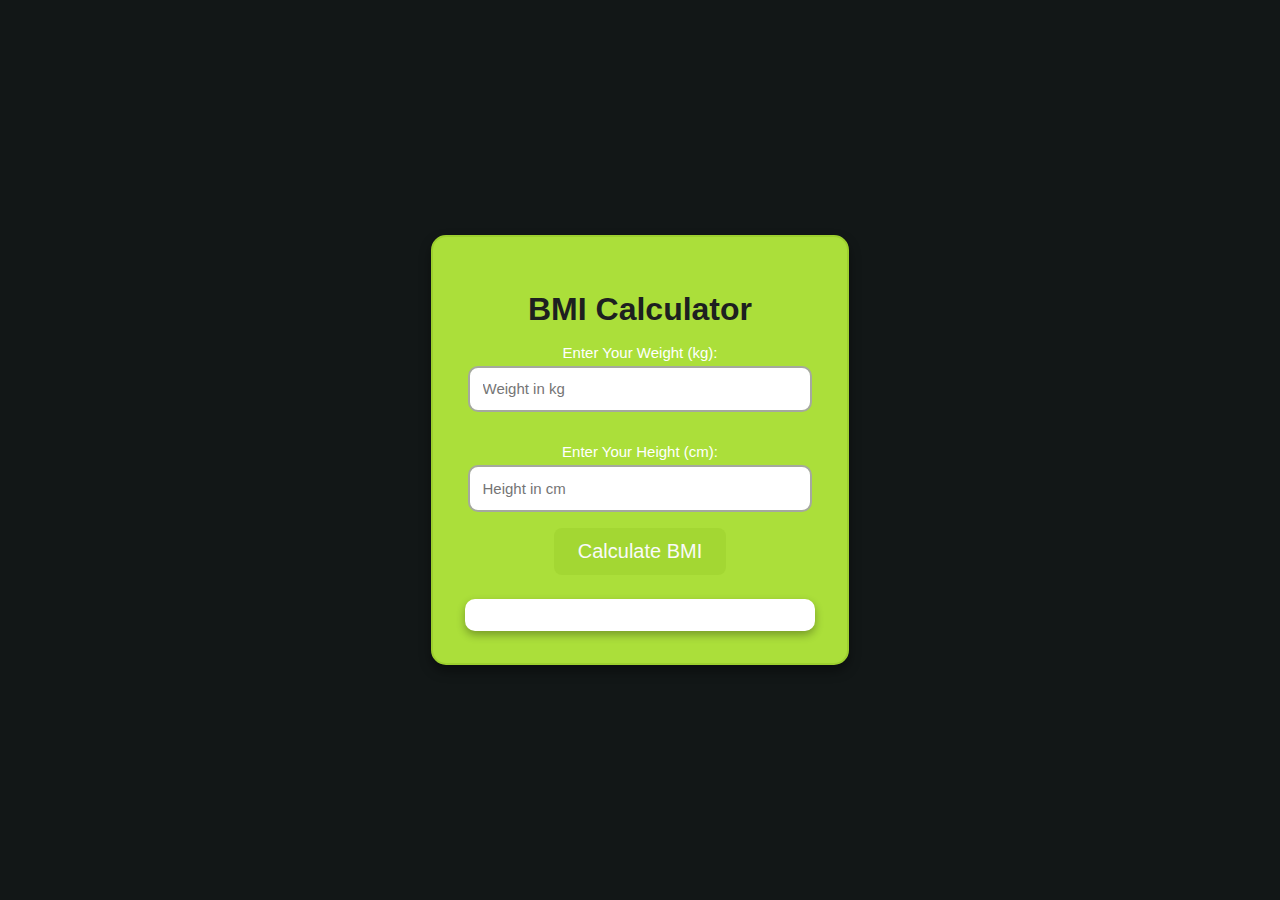
<file: FitEra/BMI.html>
<!DOCTYPE html>
<html lang="en">
  <head>
    <meta charset="UTF-8" />
    <meta name="viewport" content="width=device-width, initial-scale=1.0" />
    <title>BMI Calculator</title>
    <style>
      :root {
        --header-height: 3.5rem;
        --first-color: hsl(79, 72%, 55%);
        --first-color-light: hsl(79, 97%, 77%);
        --first-color-alt: hsl(79, 67%, 52%);
        --first-color-dark: hsl(79, 63%, 50%);
        --first-color-gray: hsl(79, 6%, 64%);
        --title-color: hsl(180, 4%, 98%);
        --title-color-black: hsl(180, 4%, 12%);
        --text-color: hsl(180, 4%, 72%);
        --text-color-light: hsl(180, 4%, 65%);
        --body-color: hsl(180, 12%, 8%);
        --body-font: "Red Hat Display", sans-serif;
        --second-font: "Kaushan Script", cursive;
        --biggest-font-size: 2rem;
        --bigger-font-size: 1.5rem;
        --big-font-size: 1.25rem;
        --h1-font-size: 1.5rem;
        --h2-font-size: 1.25rem;
        --h3-font-size: 1rem;
        --normal-font-size: 0.938rem;
        --small-font-size: 0.813rem;
        --smaller-font-size: 0.75rem;
      }

      body {
        font-family: var(--body-font);
        background-color: var(--body-color);
        color: var(--title-color);
        display: flex;
        justify-content: center;
        align-items: center;
        height: 100vh;
        margin: 0;
      }

      .container {
        background-color: var(--first-color);
        padding: 2rem;
        border-radius: 15px;
        box-shadow: 0 6px 12px rgba(0, 0, 0, 0.4);
        text-align: center;
        width: 350px;
        border: 2px solid var(--first-color-dark);
      }

      h1 {
        font-size: var(--biggest-font-size);
        color: var(--title-color-black);
        margin-bottom: 1rem;
      }

      label {
        display: block;
        margin: 15px 0 5px;
        font-size: var(--normal-font-size);
        color: white;
      }

      input[type="number"] {
        width: 90%;
        padding: 0.8rem;
        margin-bottom: 1rem;
        border: 2px solid var(--first-color-gray);
        border-radius: 10px;
        background-color: white;
        color: black; 
        font-size: var(--normal-font-size);
      }

      button {
        background-color: var(--first-color-alt);
        color: var(--title-color);
        padding: 0.75rem 1.5rem;
        border: none;
        border-radius: 8px;
        cursor: pointer;
        transition: background-color 0.4s, transform 0.2s;
        font-size: var(--big-font-size);
      }

      button:hover {
        background-color: var(--first-color-dark);
        transform: scale(1.05);
      }

      #output {
        margin-top: 1.5rem;
        font-size: var(--h2-font-size);
        color: black;
        background-color: white;
        padding: 1rem;
        border-radius: 10px;
        box-shadow: 0 4px 8px rgba(0, 0, 0, 0.3);
      }
    </style>
  </head>
  <body>
    <div class="container">
      <h1>BMI Calculator</h1>
      <label for="weight">Enter Your Weight (kg):</label>
      <input type="number" id="weight" placeholder="Weight in kg" />

      <label for="height">Enter Your Height (cm):</label>
      <input type="number" id="height" placeholder="Height in cm" />

      <button onclick="calculateBMI()">Calculate BMI</button>

      <div id="output"></div>
    </div>

    <script>
      function calculateBMI() {
        const weight = document.getElementById("weight").value;
        const height = document.getElementById("height").value;
        const output = document.getElementById("output");

        if (weight && height) {
          const heightInMeters = height / 100;
          const bmi = (weight / (heightInMeters * heightInMeters)).toFixed(2);

          let category = "";
          if (bmi < 18.5) {
            category = "Underweight 😟";
          } else if (bmi >= 18.5 && bmi < 24.9) {
            category = "Normal weight 😊";
          } else if (bmi >= 25 && bmi < 29.9) {
            category = "Overweight 😐";
          } else {
            category = "Obese 😞";
          }

          output.innerHTML = `Your BMI is <strong>${bmi}</strong>, which is considered <strong>${category}</strong>.`;
        } else {
          output.innerHTML = "Please enter both weight and height.";
        }
      }
    </script>
  </body>
</html>
</file>
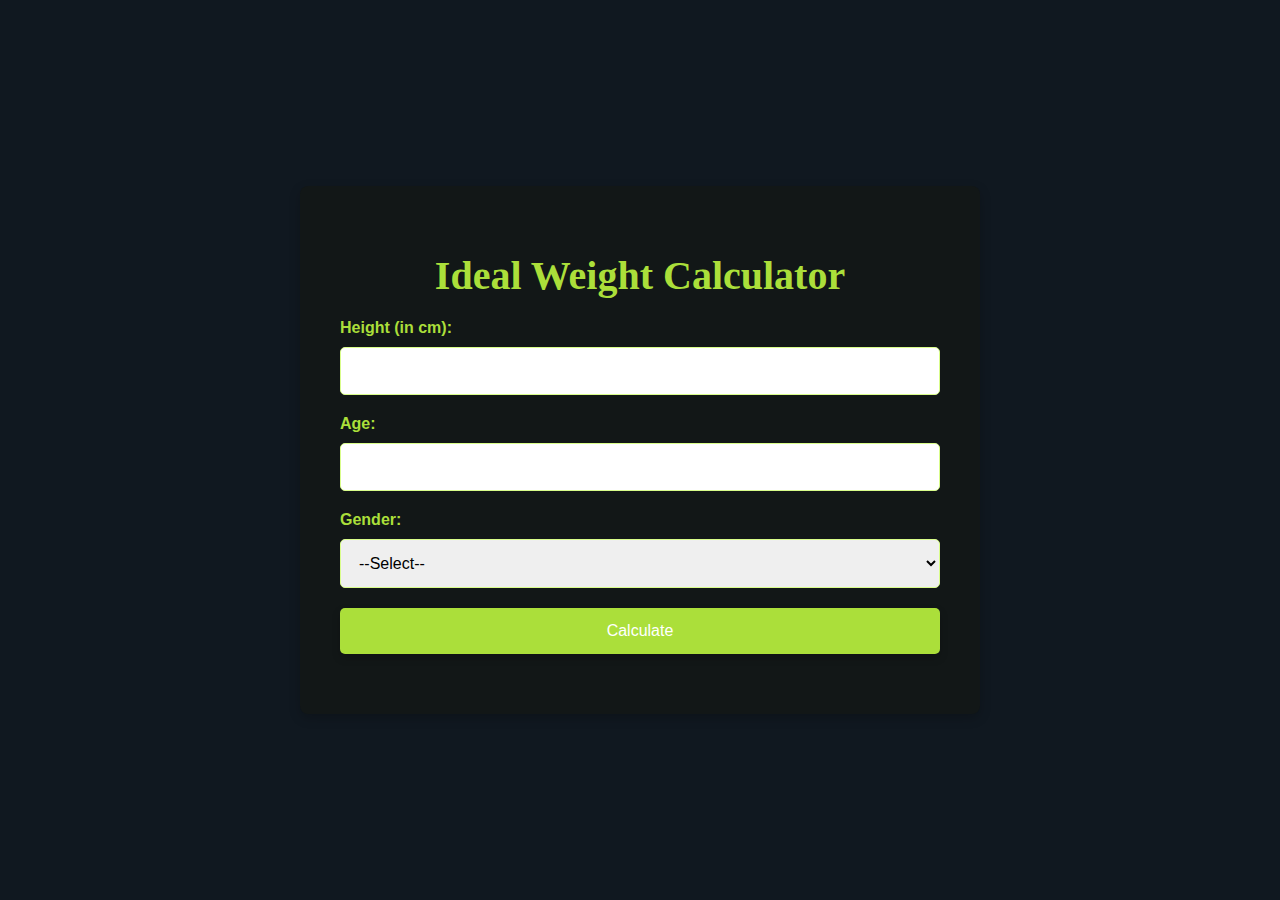
<file: FitEra/ideal_weight.html>
<!DOCTYPE html>
<html lang="en">
<head>
  <meta charset="UTF-8" />
  <meta name="viewport" content="width=device-width, initial-scale=1.0"/>
  <title>Ideal Weight Calculator</title>

  <style>
    :root {
      --header-height: 3.5rem;
      --first-color: hsl(79, 72%, 55%);
      --first-color-light: hsl(79, 97%, 77%);
      --first-color-alt: hsl(79, 67%, 52%);
      --first-color-dark: hsl(79, 63%, 50%);
      --first-color-gray: hsl(79, 6%, 64%);
      --title-color: hsl(180, 4%, 98%);
      --text-color: hsl(180, 4%, 72%);
      --body-color: hsl(180, 12%, 8%);
      --body-bg-color: #101820;
      --button-color: hsl(79, 72%, 55%);
      --button-hover-color: hsl(79, 67%, 52%);
      --input-border-color: hsl(79, 97%, 77%);
      --input-focus-border-color: hsl(79, 63%, 50%);
      --box-shadow: 0 4px 12px rgba(0, 0, 0, 0.2);
      --transition-speed: 0.3s;
      --font-size: 1rem;
    }

    body {
      margin: 0;
      font-family: "Red Hat Display", sans-serif;
      background-color: var(--body-bg-color);
      color: var(--text-color);
      display: flex;
      justify-content: center;
      align-items: center;
      min-height: 100vh;
      padding: 20px;
      box-sizing: border-box;
    }

    .container {
      width: 100%;
      max-width: 600px;
      background-color: var(--body-color);
      padding: 40px;
      border-radius: 8px;
      box-shadow: var(--box-shadow);
      animation: fadeUp 1s ease-out;
    }

    h1 {
      text-align: center;
      color: var(--first-color);
      font-size: 2.5rem;
      margin-bottom: 20px;
      font-family: "Kaushan Script", cursive;
    }

    label {
      display: block;
      margin-bottom: 10px;
      font-weight: 600;
      font-size: var(--font-size);
      color: var(--first-color);
    }

    input[type="number"],
    select {
      width: 100%;
      padding: 14px;
      margin-bottom: 20px;
      border: 1px solid var(--input-border-color);
      border-radius: 5px;
      font-size: var(--font-size);
      box-sizing: border-box;
      transition: border-color var(--transition-speed);
    }

    input[type="number"]:focus,
    select:focus {
      border-color: var(--input-focus-border-color);
      outline: none;
    }

    input[type="submit"] {
      width: 100%;
      padding: 14px;
      background-color: var(--button-color);
      border: none;
      color: white;
      font-size: var(--font-size);
      border-radius: 5px;
      cursor: pointer;
      transition: background-color var(--transition-speed);
      box-shadow: 0 4px 8px rgba(0, 0, 0, 0.2);
    }

    input[type="submit"]:hover {
      background-color: var(--button-hover-color);
      box-shadow: 0 4px 12px rgba(0, 0, 0, 0.3);
    }

    #result {
      margin-top: 20px;
      font-size: 1.2rem;
      font-weight: bold;
      text-align: center;
      color: var(--first-color-light);
    }

    @keyframes fadeUp {
      from {
        opacity: 0;
        transform: translateY(30px);
      }
      to {
        opacity: 1;
        transform: translateY(0);
      }
    }

    @media (max-width: 768px) {
      .container {
        padding: 30px;
      }
      h1 {
        font-size: 2rem;
      }
    }

    @media (max-width: 480px) {
      .container {
        padding: 20px;
      }
      h1 {
        font-size: 1.8rem;
      }
    }
  </style>
</head>
<body>
  <div class="container">
    <h1>Ideal Weight Calculator</h1>
    <form id="weightForm">
      <label for="height">Height (in cm):</label>
      <input type="number" id="height" name="height" required />

      <label for="age">Age:</label>
      <input type="number" id="age" name="age" required />

      <label for="gender">Gender:</label>
      <select id="gender" name="gender" required>
        <option value="">--Select--</option>
        <option value="male">Male</option>
        <option value="female">Female</option>
      </select>

      <input type="submit" value="Calculate" />
    </form>

    <div id="result"></div>
  </div>

  <script>
    document.getElementById('weightForm').addEventListener('submit', function(e) {
      e.preventDefault();

      const height = parseFloat(document.getElementById('height').value);
      const age = parseInt(document.getElementById('age').value);
      const gender = document.getElementById('gender').value;

      if (!height || !age || !gender) {
        document.getElementById('result').innerText = "Please fill in all fields.";
        return;
      }

      const heightInInches = height / 2.54;
      const inchesOver5ft = Math.max(0, heightInInches - 60);
      let weight = 0;

      if (gender === 'male') {
        weight = 50 + (2.3 * inchesOver5ft);
      } else if (gender === 'female') {
        weight = 45.5 + (2.3 * inchesOver5ft);
      }

      if (age > 30) {
        weight += (age - 30) * 0.2;
      }

      weight = Math.round(weight * 10) / 10;

      document.getElementById('result').innerText = `Your ideal weight is approximately ${weight} kg.`;
    });
  </script>
</body>
</html>
</file>
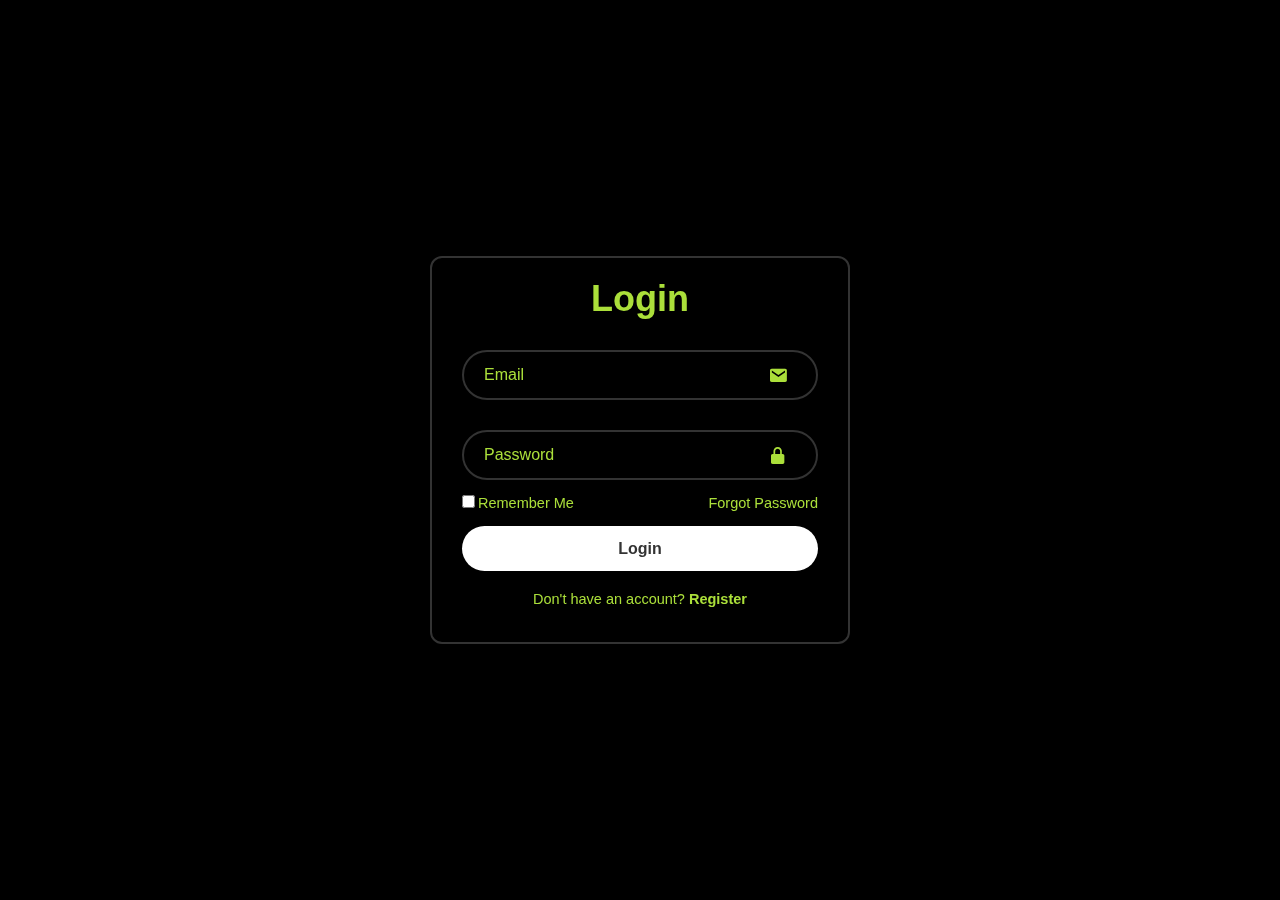
<file: FitEra/Login.html>
<!DOCTYPE html>
<html lang="en">

<head>
  <meta charset="UTF-8" />
  <meta name="viewport" content="width=device-width, initial-scale=1.0" />
  <title>Login Form</title>
  <link href="https://unpkg.com/boxicons@2.1.4/css/boxicons.min.css" rel="stylesheet" />
  <style>
    * {
      margin: 0;
      padding: 0;
      box-sizing: border-box;
      font-family: "Poppins", sans-serif;
    }

    body {
      display: flex;
      justify-content: center;
      align-items: center;
      min-height: 100vh;
      background-color: rgb(0, 0, 0);
      background-size: cover;
      background-position: center;
    }

    .wrapper {
      width: 420px;
      background: transparent;
      border: 2px solid rgba(255, 255, 255, 0.2);
      backdrop-filter: blur(9px);
      color: hsl(79, 72%, 55%);
      border-radius: 12px;
      padding: 20px 30px;
      transition: all 0.3s ease;
    }

    .wrapper h1 {
      font-size: 36px;
      text-align: center;
    }

    .input-box {
      position: relative;
      width: 100%;
      height: 50px;
      margin: 30px 0;
    }

    .input-box input {
      width: 100%;
      height: 100%;
      background: transparent;
      border: none;
      outline: none;
      border: 2px solid rgba(255, 255, 255, 0.2);
      border-radius: 40px;
      font-size: 16px;
      color: #fff;
      padding: 20px 45px 20px 20px;
    }

    .input-box input::placeholder {
      color: hsl(79, 72%, 55%);
    }

    .input-box i {
      position: absolute;
      right: 20px;
      top: 30%;
      transform: translate(-50%);
      font-size: 20px;
    }

    .remember-forgot {
      display: flex;
      justify-content: space-between;
      font-size: 14.5px;
      margin: -15px 0 15px;
    }

    .remember-forgot label input {
      accent-color: #fff;
      margin-right: 3px;
    }

    .remember-forgot a {
      color: hsl(79, 72%, 55%);
      text-decoration: none;
    }

    .remember-forgot a:hover {
      text-decoration: underline;
    }

    .btn {
      width: 100%;
      height: 45px;
      background: #fff;
      border: none;
      outline: none;
      border-radius: 40px;
      box-shadow: 0 0 10px rgba(0, 0, 0, 0.1);
      cursor: pointer;
      font-size: 16px;
      color: #333;
      font-weight: 600;
    }

    .register-link {
      font-size: 14.5px;
      text-align: center;
      margin: 20px 0 15px;
    }

    .register-link p a {
      color: hsl(79, 72%, 55%);
      text-decoration: none;
      font-weight: 600;
    }

    .register-link p a:hover {
      text-decoration: underline;
    }

    .custom-alert {
      position: fixed;
      top: 5%;
      left: 50%;
      transform: translate(-50%, -50%);
      background: #222;
      color: #fff;
      padding: 16px 30px;
      border-radius: 10px;
      z-index: 10000;
      box-shadow: 0 0 15px rgba(255, 255, 255, 0.4);
      animation: fadeInOut 3s ease-in-out forwards;

      /* Make width responsive */
      width: 90%;
      max-width: 350px;
      text-align: center;
      font-size: 1rem;
      word-wrap: break-word;
    }

    /* Smaller font on small devices */
    @media (max-width: 600px) {
      .custom-alert {
        padding: 12px 20px;
        font-size: 0.9rem;
        max-width: 280px;
        position: fixed;
        top: 5%;
        left: 50%;
      }
    }

    @keyframes fadeInOut {
      0% {
        opacity: 0;
        transform: translate(-50%, -60%);
      }

      10% {
        opacity: 1;
        transform: translate(-50%, -50%);
      }

      90% {
        opacity: 1;
        transform: translate(-50%, -50%);
      }

      100% {
        opacity: 0;
        transform: translate(-50%, -40%);
      }
    }
  </style>
</head>

<body>
  <div class="wrapper" id="form-wrapper">
    <!-- Login Form -->
    <form id="login-form">
      <h1>Login</h1>
      <div class="input-box">
        <input type="email" name="email" placeholder="Email" id="login-email" required />
        <i class="bx bxs-envelope"></i>
      </div>
      <div class="input-box">
        <input type="password" name="password" placeholder="Password" id="login-password" required />
        <i class="bx bxs-lock-alt"></i>
      </div>
      <div class="remember-forgot">
        <label><input type="checkbox" />Remember Me</label>
        <a href="javascript:void(0);" id="forgot-password-link">Forgot Password</a>
      </div>
      <button type="submit" class="btn">Login</button>
      <div class="register-link">
        <p>Don't have an account? <a href="javascript:void(0);" id="switch-to-signup">Register</a></p>
      </div>
    </form>

    <!-- Signup Form -->
    <form id="signup-form" style="display: none">
      <h1>Sign Up</h1>
      <div class="input-box">
        <input type="text" name="username" placeholder="Username" required />
        <i class="bx bxs-user"></i>
      </div>
      <div class="input-box">
        <input type="email" name="email" placeholder="Email" id="signup-email" required />
        <i class="bx bxs-envelope"></i>
      </div>
      <div class="input-box">
        <input type="password" name="password" placeholder="Password" id="signup-password" required />
        <i class="bx bxs-lock-alt"></i>
      </div>
      <div class="input-box">
        <input type="password" name="confirm_password" placeholder="Re-enter Password" id="signup-confirm-password"
          required />
        <i class="bx bxs-lock-alt"></i>
      </div>
      <button type="submit" class="btn">Sign Up</button>
      <div class="register-link">
        <p>Already have an account? <a href="javascript:void(0);" id="switch-to-login">Login</a></p>
      </div>
    </form>

    <!-- Forgot Password Form -->
    <form id="forgot-password-form" style="display: none">
      <h1>Reset Password</h1>
      <div class="input-box">
        <input type="email" placeholder="Enter your email" required />
        <i class="bx bxs-envelope"></i>
      </div>
      <button type="submit" class="btn">Reset Password</button>
      <div class="register-link">
        <p><a href="javascript:void(0);" id="back-to-login">Back to Login</a></p>
      </div>
    </form>
  </div>

  <script>
    const loginForm = document.getElementById("login-form");
    const signupForm = document.getElementById("signup-form");
    const forgotPasswordForm = document.getElementById("forgot-password-form");
    const switchToSignup = document.getElementById("switch-to-signup");
    const switchToLogin = document.getElementById("switch-to-login");
    const forgotPasswordLink = document.getElementById("forgot-password-link");
    const backToLoginLink = document.getElementById("back-to-login");

    let users = {};

    function showMessage(message) {
      const div = document.createElement("div");
      div.className = "custom-alert";
      div.innerText = message;
      document.body.appendChild(div);
      setTimeout(() => div.remove(), 3000);
    }

    function validateEmail(email) {
      const allowedDomains = ["gmail.com", "yahoo.com", "rediffmail.com", "outlook.com", "hotmail.com", "giet.edu"];
      const emailRegex = /^[^\s@]+@([^\s@]+\.[^\s@]+)$/;
      const match = email.match(emailRegex);
      if (!match) return false;
      const domain = match[1].toLowerCase();
      return allowedDomains.includes(domain);
    }

    signupForm.addEventListener("submit", (e) => {
      e.preventDefault();
      const email = document.getElementById("signup-email").value;
      const password = document.getElementById("signup-password").value;
      const confirmPassword = document.getElementById("signup-confirm-password").value;

      if (!validateEmail(email)) {
        showMessage("Unverified email domain!");
        return;
      }
      if (password !== confirmPassword) {
        showMessage("Passwords do not match!");
        return;
      }
      if (users[email]) {
        showMessage("Email is already registered!");
        return;
      }

      users[email] = { password };
      showMessage("Signup successful!");
      signupForm.reset();
      switchToLogin.click();
    });

    loginForm.addEventListener("submit", (e) => {
      e.preventDefault();
      const email = document.getElementById("login-email").value;
      const password = document.getElementById("login-password").value;

      if (!validateEmail(email)) {
        showMessage("Invalid email format!");
        return;
      }

      if (users[email] && users[email].password === password) {
        showMessage("Login successful!");
        setTimeout(() => {
          window.location.href = "profile_form.html";
        }, 1000);
      } else {
        showMessage("Incorrect email or password!");
      }
    });

    switchToSignup.addEventListener("click", () => {
      loginForm.style.display = "none";
      signupForm.style.display = "block";
      forgotPasswordForm.style.display = "none";
    });

    switchToLogin.addEventListener("click", () => {
      loginForm.style.display = "block";
      signupForm.style.display = "none";
      forgotPasswordForm.style.display = "none";
    });

    forgotPasswordLink.addEventListener("click", () => {
      loginForm.style.display = "none";
      forgotPasswordForm.style.display = "block";
    });

    backToLoginLink.addEventListener("click", () => {
      loginForm.style.display = "block";
      forgotPasswordForm.style.display = "none";
    });
  </script>
</body>

</html>
</file>
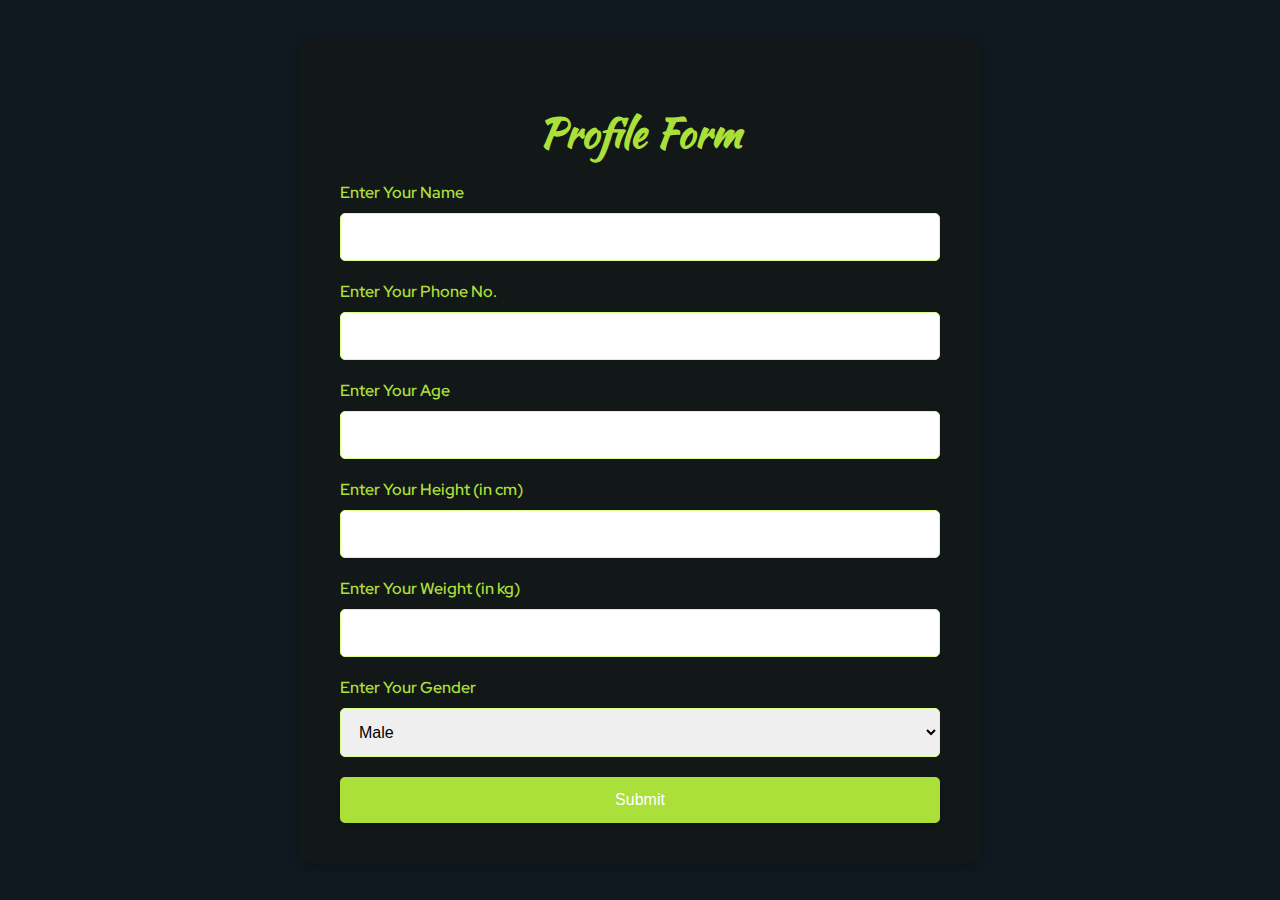
<file: FitEra/profile_form.html>
<!DOCTYPE html>
<html lang="en">
<head>
    <meta charset="UTF-8">
    <meta name="viewport" content="width=device-width, initial-scale=1.0">
    <title>Profile Form</title>

    <link href="https://fonts.googleapis.com/css2?family=Kaushan+Script&family=Red+Hat+Display:wght@400;700;900&display=swap" rel="stylesheet">

    <style>
        :root {
            --header-height: 3.5rem;
            --first-color: hsl(79, 72%, 55%);
            --first-color-light: hsl(79, 97%, 77%);
            --first-color-alt: hsl(79, 67%, 52%);
            --first-color-dark: hsl(79, 63%, 50%);
            --first-color-gray: hsl(79, 6%, 64%);
            --title-color: hsl(180, 4%, 98%);
            --text-color: hsl(180, 4%, 72%);
            --body-color: hsl(180, 12%, 8%);
            --body-bg-color: #101820;
            --button-color: hsl(79, 72%, 55%);
            --button-hover-color: hsl(79, 67%, 52%);
            --input-border-color: hsl(79, 97%, 77%);
            --input-focus-border-color: hsl(79, 63%, 50%);
            --box-shadow: 0 4px 12px rgba(0, 0, 0, 0.2);
            --transition-speed: 0.3s;
            --font-size: 1rem;
        }

        body {
            margin: 0;
            font-family: 'Red Hat Display', sans-serif;
            background-color: var(--body-bg-color);
            color: var(--text-color);
            display: flex;
            justify-content: center;
            align-items: center;
            min-height: 100vh;
            padding: 20px;
            box-sizing: border-box;
        }

        .container {
            width: 100%;
            max-width: 600px;
            background-color: var(--body-color);
            padding: 40px;
            border-radius: 8px;
            box-shadow: var(--box-shadow);
            animation: fadeUp 1s ease-out;
        }

        h1 {
            text-align: center;
            color: var(--first-color);
            font-size: 2.5rem;
            margin-bottom: 20px;
            font-family: 'Kaushan Script', cursive;
        }

        label {
            display: block;
            margin-bottom: 10px;
            font-weight: 600;
            font-size: var(--font-size);
            color: var(--first-color);
        }

        input[type="text"], input[type="tel"], input[type="number"], select {
            width: 100%;
            padding: 14px;
            margin-bottom: 20px;
            border: 1px solid var(--input-border-color);
            border-radius: 5px;
            font-size: var(--font-size);
            box-sizing: border-box;
            transition: border-color var(--transition-speed);
        }

        input[type="text"]:focus, input[type="tel"]:focus, input[type="number"]:focus, select:focus {
            border-color: var(--input-focus-border-color);
            outline: none;
        }

        input[type="submit"] {
            width: 100%;
            padding: 14px;
            background-color: var(--button-color);
            border: none;
            color: white;
            font-size: var(--font-size);
            border-radius: 5px;
            cursor: pointer;
            transition: background-color var(--transition-speed);
            box-shadow: 0 4px 8px rgba(0, 0, 0, 0.2);
        }

        input[type="submit"]:hover {
            background-color: var(--button-hover-color);
            box-shadow: 0 4px 12px rgba(0, 0, 0, 0.3);
        }

        @keyframes fadeUp {
            from {
                opacity: 0;
                transform: translateY(30px);
            }
            to {
                opacity: 1;
                transform: translateY(0);
            }
        }

        @media (max-width: 1024px) {
            h1 {
                font-size: 2.2rem;
            }

            label {
                font-size: 0.95rem;
            }

            input[type="text"], input[type="tel"], input[type="number"], select {
                font-size: 0.95rem;
                padding: 12px;
            }

            input[type="submit"] {
                font-size: 1rem;
                padding: 12px;
            }
        }

        @media (max-width: 768px) {
            .container {
                padding: 30px;
            }

            h1 {
                font-size: 2rem;
            }

            label {
                font-size: 0.9rem;
            }

            input[type="text"], input[type="tel"], input[type="number"], select {
                font-size: 0.9rem;
                padding: 10px;
            }

            input[type="submit"] {
                font-size: 0.9rem;
                padding: 10px;
            }
        }

        @media (max-width: 480px) {
            .container {
                padding: 20px;
            }

            h1 {
                font-size: 1.8rem;
            }

            label {
                font-size: 0.85rem;
            }

            input[type="text"], input[type="tel"], input[type="number"], select {
                font-size: 0.85rem;
                padding: 8px;
            }

            input[type="submit"] {
                font-size: 0.85rem;
                padding: 8px;
            }
        }
    </style>
</head>
<body>

<div class="container">
    <h1>Profile Form</h1>
    <form id="profileForm" action="#" method="post">
        <label for="name">Enter Your Name</label>
        <input type="text" id="name" name="name" required>

        <label for="phone">Enter Your Phone No.</label>
        <input type="tel" id="phone" name="phone" required>

        <label for="age">Enter Your Age</label>
        <input type="number" id="age" name="age" required>

        <label for="height">Enter Your Height (in cm)</label>
        <input type="number" id="height" name="height" required>

        <label for="weight">Enter Your Weight (in kg)</label>
        <input type="number" id="weight" name="weight" required>

        <label for="gender">Enter Your Gender</label>
        <select id="gender" name="gender" required>
            <option value="male">Male</option>
            <option value="female">Female</option>
            <option value="other">Other</option>
        </select>

        <input type="submit" value="Submit">
    </form>
</div>

<script>
    document.getElementById('profileForm').addEventListener('submit', function(event) {
        event.preventDefault();

        const name = document.getElementById('name').value;
        const phone = document.getElementById('phone').value;
        const age = document.getElementById('age').value;
        const height = document.getElementById('height').value;
        const weight = document.getElementById('weight').value;
        const gender = document.getElementById('gender').value;

        sessionStorage.setItem('name', name);
        sessionStorage.setItem('phone', phone);
        sessionStorage.setItem('age', age);
        sessionStorage.setItem('height', height);
        sessionStorage.setItem('weight', weight);
        sessionStorage.setItem('gender', gender);

        window.location.href = 'Programs.html';
    });
</script>

</body>
</html>
</file>
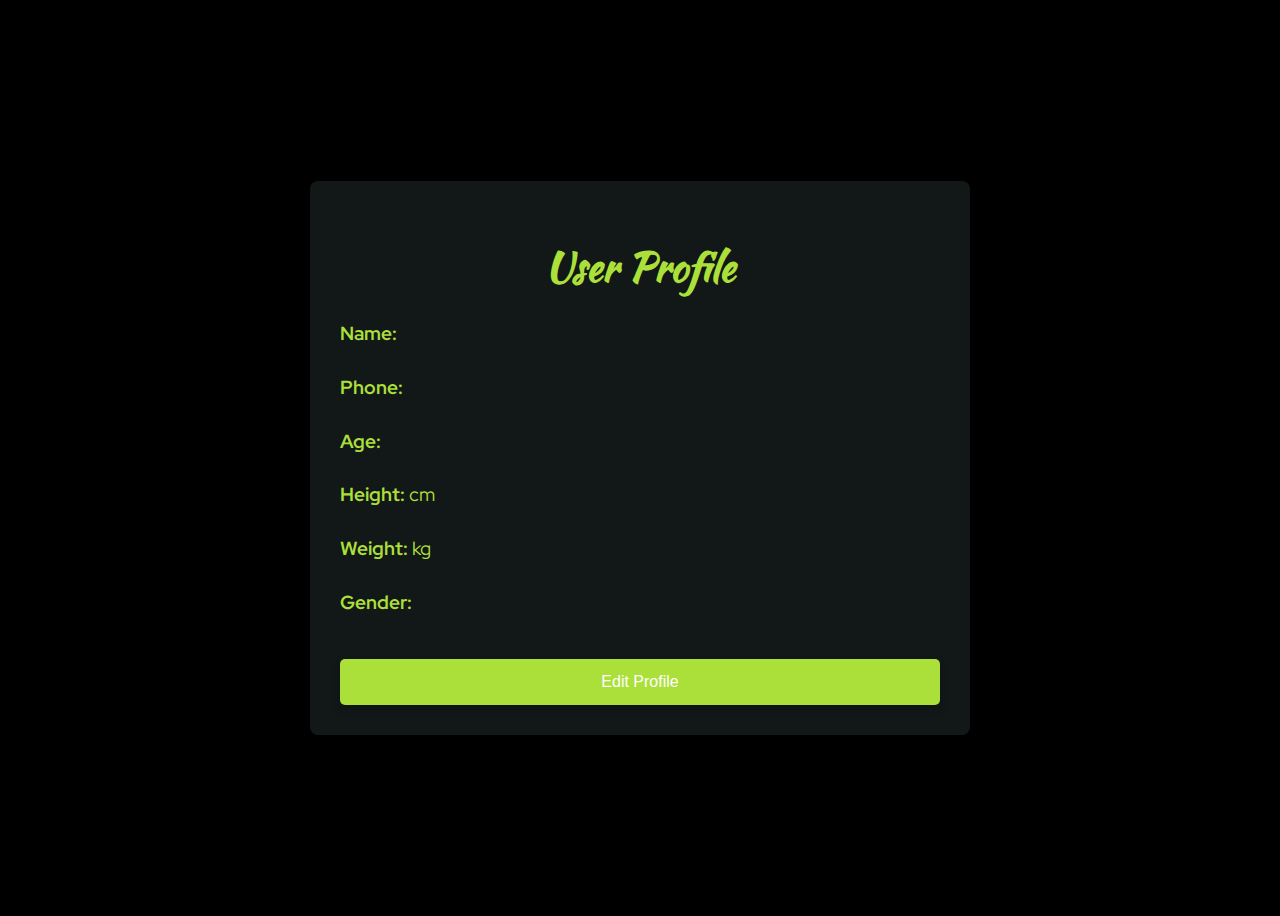
<file: FitEra/profile_nav.html>
<!DOCTYPE html>
<html lang="en">
  <head>
    <meta charset="UTF-8" />
    <meta name="viewport" content="width=device-width, initial-scale=1.0" />
    <title>User Profile</title>
    <link
      href="https://fonts.googleapis.com/css2?family=Kaushan+Script&family=Red+Hat+Display:wght@400;700;900&display=swap"
      rel="stylesheet"
    />
    <style>
      :root {
        --header-height: 3.5rem;
        --first-color: hsl(79, 72%, 55%);
        --first-color-light: hsl(79, 97%, 77%);
        --first-color-alt: hsl(79, 67%, 52%);
        --first-color-dark: hsl(79, 63%, 50%);
        --first-color-gray: hsl(79, 6%, 64%);
        --title-color: hsl(180, 4%, 98%);
        --title-color-black: hsl(180, 4%, 12%);
        --text-color: hsl(180, 4%, 72%);
        --text-color-light: hsl(180, 4%, 65%);
        --body-color: hsl(180, 12%, 8%);
        --body-bg-color: #101820;
        --button-color: hsl(79, 72%, 55%);
        --button-hover-color: hsl(79, 67%, 52%);
        --input-border-color: hsl(79, 97%, 77%);
        --input-focus-border-color: hsl(79, 63%, 50%);
        --box-shadow: 0 4px 12px rgba(0, 0, 0, 0.2);
        --transition-speed: 0.3s;
        --font-size: 1rem;
      }

      body {
        font-family: "Red Hat Display", sans-serif;
        background-color: black;
        color: var(--first-color);
        display: flex;
        justify-content: center;
        align-items: center;
        height: 100vh;
        padding: 20px;
        box-sizing: border-box;
      }

      .container {
        width: 100%;
        max-width: 600px;
        background-color: var(--body-color);
        padding: 30px;
        border-radius: 8px;
        box-shadow: 0 4px 12px rgba(0, 0, 0, 0.1);
      }

      h1 {
        text-align: center;
        color: var(--first-color);
        font-size: 2.5rem;
        margin-bottom: 20px;
        font-family: "Kaushan Script", cursive;
      }

      .profile-info {
        font-size: 1.2rem;
        line-height: 1.8;
      }

      .profile-info span {
        font-weight: bold;
        color: var(--first-color);
      }

      .edit-button {
        width: 100%;
        padding: 14px;
        background-color: var(--button-color);
        border: none;
        color: white;
        font-size: var(--font-size);
        border-radius: 5px;
        cursor: pointer;
        transition: background-color var(--transition-speed);
        margin-top: 20px;
        box-shadow: 0 4px 8px rgba(0, 0, 0, 0.2);
      }

      .edit-button:hover {
        background-color: var(--button-hover-color);
        box-shadow: 0 4px 12px rgba(0, 0, 0, 0.3);
      }
    </style>
  </head>
  <body>
    <div class="container">
      <h1>User Profile</h1>
      <div class="profile-info">
        <p><span>Name:</span> <span id="userName"></span></p>
        <p><span>Phone:</span> <span id="userPhone"></span></p>
        <p><span>Age:</span> <span id="userAge"></span></p>
        <p><span>Height:</span> <span id="userHeight"></span> cm</p>
        <p><span>Weight:</span> <span id="userWeight"></span> kg</p>
        <p><span>Gender:</span> <span id="userGender"></span></p>
      </div>

      <button class="edit-button" onclick="window.location.href='profile_form.html'">Edit Profile</button>
    </div>

    <script>
      // On page data from sessionStorage
      window.addEventListener("DOMContentLoaded", (event) => {
        const name = sessionStorage.getItem("name");
        const phone = sessionStorage.getItem("phone");
        const age = sessionStorage.getItem("age");
        const height = sessionStorage.getItem("height");
        const weight = sessionStorage.getItem("weight");
        const gender = sessionStorage.getItem("gender");

        // For Edit
        document.getElementById("userName").textContent = name;
        document.getElementById("userPhone").textContent = phone;
        document.getElementById("userAge").textContent = age;
        document.getElementById("userHeight").textContent = height;
        document.getElementById("userWeight").textContent = weight;
        document.getElementById("userGender").textContent = gender;
      });
    </script>
  </body>
</html>
</file>
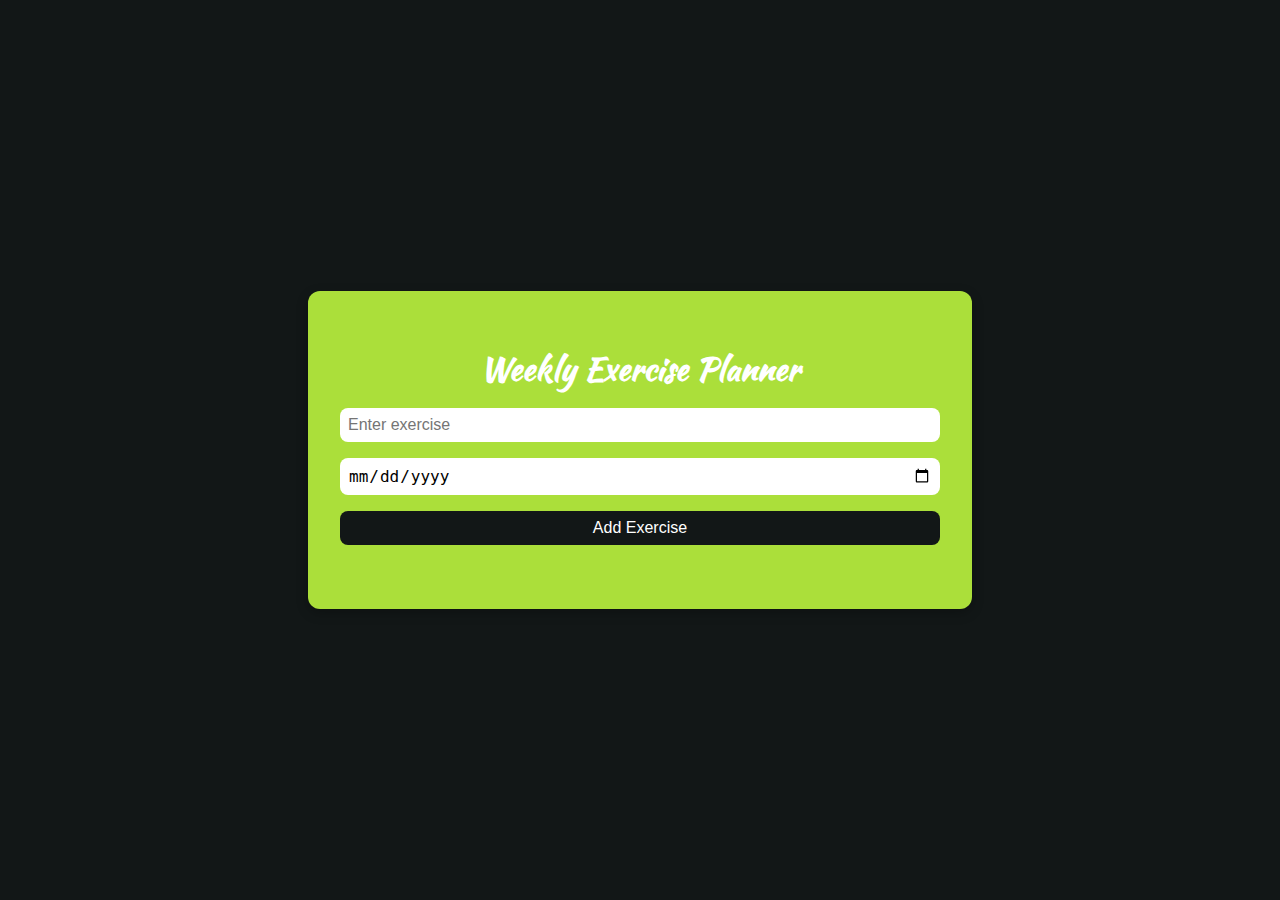
<file: FitEra/to-do-list.html>
<!DOCTYPE html>
<html lang="en">
<head>
    <meta charset="UTF-8">
    <meta name="viewport" content="width=device-width, initial-scale=1.0">
    <title>Weekly Exercise Planner</title>
    <link href="https://fonts.googleapis.com/css2?family=Kaushan+Script&family=Red+Hat+Display:ital,wght@0,300..900;1,300..900&display=swap" rel="stylesheet">
    <style>
        /* Root Variables */
        :root {
            --header-height: 3.5rem;
            --first-color: hsl(79, 72%, 55%);
            --text-color: hsl(180, 4%, 72%);
            --body-color: hsl(180, 12%, 8%);
            --font: 'Red Hat Display', sans-serif;
        }

        /* General Styling */
        body {
            font-family: var(--font);
            background-color: var(--body-color);
            color: var(--text-color);
            margin: 0;
            padding: 0;
            display: flex;
            justify-content: center;
            align-items: center;
            min-height: 100vh;
        }

        .container {
            max-width: 600px;
            width: 100%;
            background: var(--first-color);
            padding: 2rem;
            border-radius: 12px;
            box-shadow: 0 4px 12px rgba(0, 0, 0, 0.25);
            text-align: center;
        }

        h1 {
            font-family: 'Kaushan Script', cursive;
            font-size: 2rem;
            color: white;
            margin-bottom: 1rem;
        }

        form {
            display: flex;
            flex-direction: column;
            gap: 1rem;
        }

        input {
            padding: 0.5rem;
            font-size: 1rem;
            border: none;
            border-radius: 8px;
        }

        button {
            padding: 0.5rem;
            font-size: 1rem;
            border: none;
            background-color: var(--body-color);
            color: white;
            border-radius: 8px;
            cursor: pointer;
            transition: background-color 0.3s;
        }

        button:hover {
            background-color: white;
            color: var(--body-color);
        }

        .exercise-container {
            margin-top: 2rem;
        }

        .day-section {
            margin-bottom: 1.5rem;
        }

        .day-title {
            font-size: 1.25rem;
            font-weight: bold;
            color: white;
            margin-bottom: 0.5rem;
        }

        .to-do-list {
            list-style: none;
            padding: 0;
        }

        .to-do-item {
            background: white;
            color: var(--body-color);
            padding: 0.5rem;
            border-radius: 8px;
            margin-bottom: 0.5rem;
            display: flex;
            justify-content: space-between;
            align-items: center;
        }

        .to-do-item button {
            background: none;
            border: none;
            color: red;
            cursor: pointer;
        }
    </style>
</head>
<body>
    <div class="container">
        <h1>Weekly Exercise Planner</h1>
        <form id="to-do-form">
            <input type="text" id="exercise-input" placeholder="Enter exercise" required>
            <input type="date" id="day-selector" required>
            <button type="submit">Add Exercise</button>
        </form>
        <div id="day-wise-exercises" class="exercise-container"></div>
    </div>
    <script>
        document.addEventListener('DOMContentLoaded', () => {
            const form = document.getElementById('to-do-form');
            const input = document.getElementById('exercise-input');
            const daySelector = document.getElementById('day-selector');
            const dayWiseExercises = document.getElementById('day-wise-exercises');

            const exercisesByDay = {};

            form.addEventListener('submit', (e) => {
                e.preventDefault();

                const selectedDate = new Date(daySelector.value);
                if (isNaN(selectedDate)) return;

                const dayName = selectedDate.toLocaleDateString('en-US', { weekday: 'long' });
                const formattedDate = selectedDate.toLocaleDateString('en-US', { month: 'long', day: 'numeric', year: 'numeric' });
                const dayWithDate = `${dayName}, ${formattedDate}`;
                const exerciseText = input.value.trim();

                if (exerciseText) {
                    if (!exercisesByDay[dayWithDate]) {
                        exercisesByDay[dayWithDate] = [];
                        createDaySection(dayWithDate);
                    }

                    exercisesByDay[dayWithDate].push(exerciseText);
                    addExerciseToDay(dayWithDate, exerciseText);

                    input.value = '';
                    daySelector.value = '';
                }
            });

            function createDaySection(dayWithDate) {
                const daySection = document.createElement('div');
                daySection.className = 'day-section';
                daySection.id = `section-${dayWithDate}`;

                const dayTitle = document.createElement('h3');
                dayTitle.className = 'day-title';
                dayTitle.textContent = dayWithDate;

                const exerciseList = document.createElement('ul');
                exerciseList.className = 'to-do-list';
                exerciseList.id = `list-${dayWithDate}`;

                daySection.appendChild(dayTitle);
                daySection.appendChild(exerciseList);
                dayWiseExercises.appendChild(daySection);
            }

            function addExerciseToDay(dayWithDate, exerciseText) {
                const exerciseList = document.getElementById(`list-${dayWithDate}`);

                const listItem = document.createElement('li');
                listItem.className = 'to-do-item';

                const span = document.createElement('span');
                span.textContent = exerciseText;

                const deleteButton = document.createElement('button');
                deleteButton.textContent = 'Delete';
                deleteButton.addEventListener('click', () => {
                    const index = exercisesByDay[dayWithDate].indexOf(exerciseText);
                    if (index > -1) exercisesByDay[dayWithDate].splice(index, 1);
                    exerciseList.removeChild(listItem);

                    if (exercisesByDay[dayWithDate].length === 0) {
                        document.getElementById(`section-${dayWithDate}`).remove();
                        delete exercisesByDay[dayWithDate];
                    }
                });

                listItem.appendChild(span);
                listItem.appendChild(deleteButton);
                exerciseList.appendChild(listItem);
            }
        });
    </script>
</body>
</html>
</file>
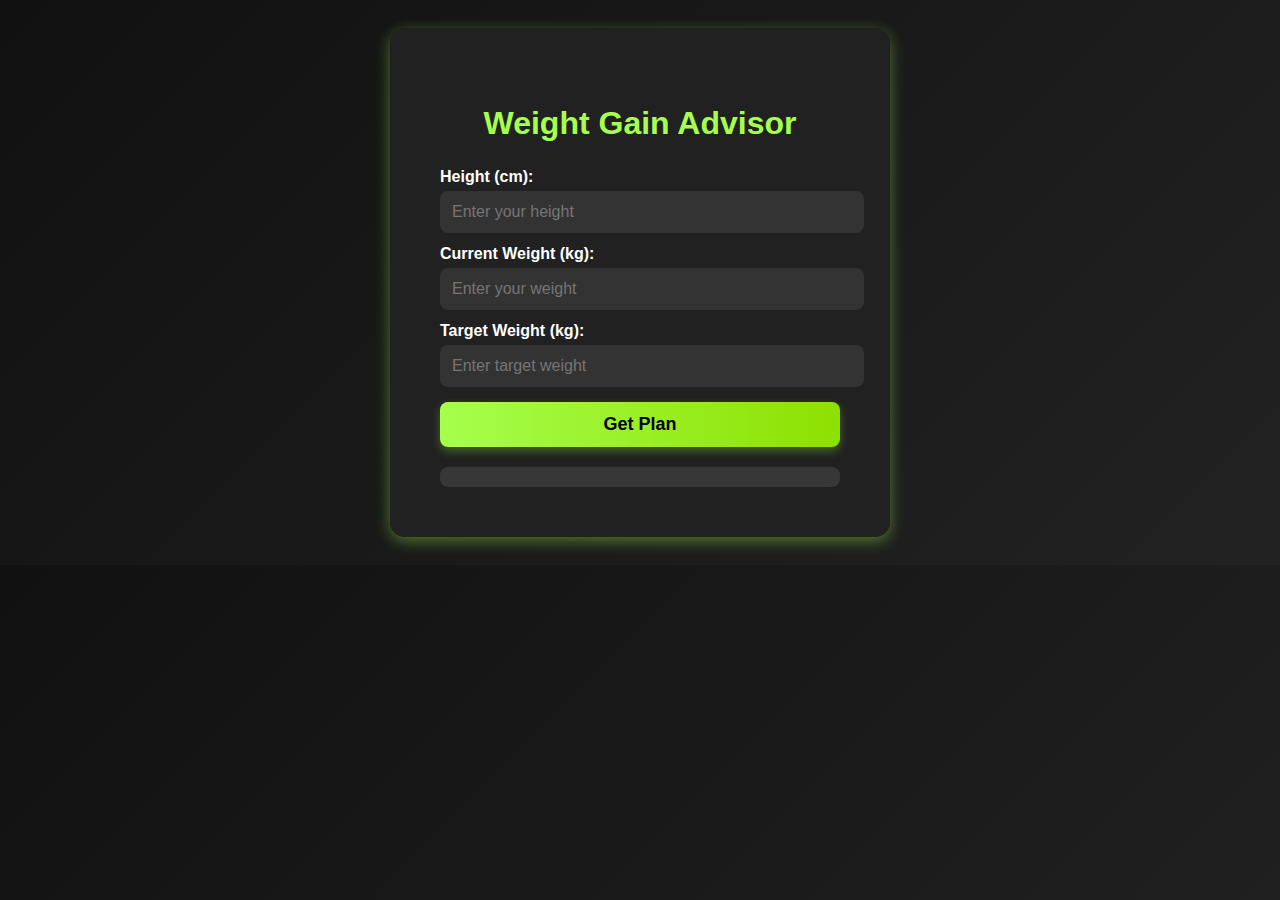
<file: FitEra/weight_gain.html>
<!DOCTYPE html>
<html lang="en">
<head>
    <meta charset="UTF-8">
    <meta name="viewport" content="width=device-width, initial-scale=1.0">
    <link
      href="https://unpkg.com/boxicons@2.1.4/css/boxicons.min.css"
      rel="stylesheet"
    />
    <title>Fitness Advisor</title>
    <style>
       body {
        font-family: "Poppins", sans-serif;
        background: linear-gradient(135deg, #111, #222);
        color: white;
        text-align: center;
        padding: 20px;
      }

      .container {
        width: 100%;
        max-width: 400px;
        margin: auto;
        background: rgba(34, 34, 34, 0.9);
        padding: 50px;
        border-radius: 15px;
        box-shadow: 0px 4px 15px rgba(166, 255, 77, 0.4);
        transition: transform 0.3s ease-in-out, box-shadow 0.3s ease-in-out;
      }

      .container:hover {
        transform: scale(1.03);
        box-shadow: 0px 4px 20px rgba(166, 255, 77, 0.5);
      }

      h1 {
        font-size: 24px;
        margin-bottom: 20px;
      }

      .container h2 {
        color: #a6ff4d;
        font-size: 2rem;
      }

      label {
        font-size: 16px;
        font-weight: 600;
        display: block;
        text-align: left;
        margin-top: 12px;
      }

      input {
        width: 100%;
        padding: 12px;
        margin-top: 5px;
        border: none;
        border-radius: 8px;
        background: #333;
        color: white;
        font-size: 16px;
        outline: none;
        transition: all 0.3s ease;
      }

      input:focus {
        background: #444;
        box-shadow: 0px 0px 10px rgba(166, 255, 77, 0.5);
        transform: scale(1.02);
      }

      button {
        width: 100%;
        background: linear-gradient(90deg, #a6ff4d, #8ee000);
        color: black;
        padding: 12px;
        margin-top: 15px;
        border: none;
        border-radius: 8px;
        font-size: 18px;
        font-weight: bold;
        cursor: pointer;
        transition: all 0.3s ease;
        box-shadow: 0px 4px 10px rgba(166, 255, 77, 0.3);
      }

      button:hover {
        background: linear-gradient(90deg, #8ee000, #a6ff4d);
        transform: translateY(-3px);
        box-shadow: 0px 4px 15px rgba(166, 255, 77, 0.6);
      }

      #result {
        margin-top: 20px;
        font-size: 16px;
        font-weight: 500;
        color: #ffffff;
        text-align: left;
        background: rgba(255, 255, 255, 0.1);
        padding: 10px;
        border-radius: 8px;
      }
    </style>
</head>
<body>
    <div class="container">
        <h2>Weight Gain Advisor</h2>
        <label>Height (cm):</label>
        <input type="number" id="height" placeholder="Enter your height" />
        <label>Current Weight (kg):</label>
        <input type="number" id="currentWeight" placeholder="Enter your weight" />
        <label>Target Weight (kg):</label>
        <input
          type="number"
          id="targetWeight"
          placeholder="Enter target weight"
        />
        <button onclick="generatePlan()">Get Plan</button>
        <div id="result"></div>
      </div>

    <script>
         function generatePlan() {
            let height = parseFloat(document.getElementById("height").value);
            let currentWeight = parseFloat(document.getElementById("currentWeight").value);
            let targetWeight = parseFloat(document.getElementById("targetWeight").value);
            let resultDiv = document.getElementById("result");

            if (isNaN(height) || isNaN(currentWeight) || isNaN(targetWeight)) {
                resultDiv.innerHTML = "Please enter valid numbers.";
                return;
            }

            let weightDifference = targetWeight - currentWeight;
            let maxAllowedGain = currentWeight * 0.15;

            if (weightDifference <= 0) {
                resultDiv.innerHTML = "Target weight should be more than current weight for weight gain.";
                return;
            }
            
            if (weightDifference > maxAllowedGain) {
                resultDiv.innerHTML = `You should't gain more than 15% of your current weight! (Max: +${maxAllowedGain.toFixed(2)} kg)`;
                return;
            }

            let fitnessPlan = "";
            let dietPlan = "";
            let mealPlanner = "";


        if (weightDifference <= 3) {
          fitnessPlan = `
    <i class='bx bxs-right-arrow'></i> <b>Strength Training (4-5x/week) – Squats, Deadlifts, Bench Press, Shoulder Press, Pull-ups (3 sets, 8-12 reps)<br>

    <i class='bx bxs-right-arrow'></i><b>Cardio (2-3x/week, moderate intensity) – Brisk Walking (20-30 min) or Cycling (15-20 min)(30 min)<br>

    <i class='bx bxs-right-arrow'></i><b> Core & Mobility (2x/week) – Planks, Hanging Leg Raises, Stretching, Yoga<br>

    <i class='bx bxs-right-arrow'></i><b>Daily Steps – 8,000-10,000+<br>

`;
          dietPlan = `
    <i class='bx bxs-right-arrow'></i> <b>Protein (30-40%) – Chicken, Fish, Eggs, Paneer, Lentils, Greek Yogurt<br>

    <i class='bx bxs-right-arrow'></i> <b>Carbs (40-45%) – Brown Rice, Oats, Whole Wheat, Sweet Potatoes<br>

    <i class='bx bxs-right-arrow'></i> <b>Fats (20-25%) – Nuts, Avocado, Olive Oil, Seeds<br>

    <i class='bx bxs-right-arrow'></i> <b>Hydration – 3-4L water daily<br>
`;
          mealplanner = `
      <i class='bx bxs-right-arrow'></i> <b>Breakfast: Oats with Banana & Peanut Butter + Boiled Eggs<br>

    <i class='bx bxs-right-arrow'></i> <b>Snack: Greek Yogurt with Nuts & Honey<br>

    <i class='bx bxs-right-arrow'></i> <b>Lunch: Grilled Chicken/Fish + Quinoa/Brown Rice + Steamed Veggies<br>

    <i class='bx bxs-right-arrow'></i> <b>Evening Snack: Protein Shake or Cottage Cheese Sandwich<br>

    <i class='bx bxs-right-arrow'></i> <b>Dinner: Stir-fried Paneer/Tofu + Whole Wheat Roti + Mixed Vegetables<br>

`;
        } else if (weightDifference <= 5) {
          fitnessPlan = `
    <i class='bx bxs-right-arrow'></i> <b>Strength Training (4-5x/week) – Squats, Deadlifts, Bench Press, Shoulder Press, Rows (3-4 sets, 8-12 reps)<br>

    <i class='bx bxs-right-arrow'></i><b>Progressive Overload – Increase weights gradually every 1-2 weeks(40 min)<br>

    <i class='bx bxs-right-arrow'></i>Low-Intensity Cardio (2-3x/week) – Brisk Walking or Cycling (20-30 min) to avoid excessive calorie burn<br>

    <i class='bx bxs-right-arrow'></i><b>Core & Mobility (2x/week) – Planks, Hanging Leg Raises, Stretching<br>

    <i class='bx bxs-right-arrow'></i><b>Daily Steps – 6,000-8,000 (Avoid excessive movement to conserve calories)<br>

`;
          dietPlan = `
    <i class='bx bxs-right-arrow'></i> <b>Caloric Surplus – Consume 300-500 kcal more than maintenance daily<br>

    <i class='bx bxs-right-arrow'></i> <b>Protein (30-35%) – Chicken, Fish, Eggs, Paneer, Lentils, Greek Yogurt<br>

    <i class='bx bxs-right-arrow'></i> <b>Carbs (45-50%) – Brown Rice, Whole Wheat, Sweet Potatoes, Oats, Fruits<br>

    <i class='bx bxs-right-arrow'></i> <b>Fats (20-25%) – Nuts, Avocado, Olive Oil, Seeds, Peanut Butter<br>


    <i class='bx bxs-right-arrow'></i> <b>Hydration – 3-4L water daily<br>
`;
          mealplanner = `
      <i class='bx bxs-right-arrow'></i> <b>Breakfast: Whole Wheat Toast + Scrambled Eggs + Avocado + Milk<br>

    <i class='bx bxs-right-arrow'></i> <b>Snack: Banana + Peanut Butter or Protein Shake with Nuts<br>

    <i class='bx bxs-right-arrow'></i> <b>Lunch: Grilled Chicken/Fish + Brown Rice/Quinoa + Steamed Vegetables<br>

    <i class='bx bxs-right-arrow'></i> <b>Evening Snack: Greek Yogurt with Honey & Almonds or Dark Chocolate<br>

    <i class='bx bxs-right-arrow'></i> <b> Dinner: Paneer/Tofu Stir-fry + Whole Wheat Roti + Mixed Vegetables<br>

`;
        } else if (weightDifference <= 7) {
          fitnessPlan = `
    <i class='bx bxs-right-arrow'></i>Strength Training (5x/week) – Squats, Deadlifts, Bench Press, Shoulder Press, Rows, Pull-ups (4 sets, 8-12 reps)<br>

    <i class='bx bxs-right-arrow'></i><b>Progressive Overload – Increase weights every 1-2 weeks to build muscle(45 min)<br>

    <i class='bx bxs-right-arrow'></i><b>Low-Intensity Cardio (2x/week) – Brisk Walking or Cycling (15-25 min) to maintain stamina without burning excess calories<br>
    
    <i class='bx bxs-right-arrow'></i><b> Core & Mobility (2x/week) – Planks, Hanging Leg Raises, Stretching for flexibility<br>

    <i class='bx bxs-right-arrow'></i><b>Daily Steps – 6000-8000+<br>

`;
          dietPlan = `
    <i class='bx bxs-right-arrow'></i> <b>Caloric Surplus – Consume 400-600 kcal more than maintenance daily<br>

    <i class='bx bxs-right-arrow'></i> <b>Protein (30-35%) – Chicken, Fish, Eggs, Paneer, Lentils, Greek Yogurt<br>

    <i class='bx bxs-right-arrow'></i> <b>Carbs (45-50%) – Brown Rice, Whole Wheat, Sweet Potatoes, Oats, Fruits<br>

    <i class='bx bxs-right-arrow'></i> <b>Carbs (45-50%) – Brown Rice, Whole Wheat, Sweet Potatoes, Oats, Fruits<br>

    <i class='bx bxs-right-arrow'></i> <b>Hydration – 3-4L water daily<br>
`;
          mealplanner = `
    <i class='bx bxs-right-arrow'></i> <b>Breakfast: Whole Wheat Toast + Scrambled Eggs + Avocado + Milk<br>

    <i class='bx bxs-right-arrow'></i> <b>Snack: Banana + Peanut Butter or Protein Shake with Nuts<br>

    <i class='bx bxs-right-arrow'></i> <b>Lunch: Grilled Chicken/Fish + Brown Rice/Quinoa + Steamed Vegetables<br>

    <i class='bx bxs-right-arrow'></i> <b>Evening Snack: Greek Yogurt with Honey & Almonds or Dark Chocolate<br>

    <i class='bx bxs-right-arrow'></i> <b>Dinner: Paneer/Tofu Stir-fry + Whole Wheat Roti + Mixed Vegetables<br>

`;
        } else if (weightDifference <= 10) {
          fitnessPlan = `
    <i class='bx bxs-right-arrow'></i> <b>Strength Training (5x/week) – Squats, Deadlifts, Bench Press, Shoulder Press, Pull-ups, Rows (4 sets, 8-12 reps)<br>

    <i class='bx bxs-right-arrow'></i><b> Progressive Overload – Gradually increase weights to build muscle mass<br>

    <i class='bx bxs-right-arrow'></i><b>Isolation Exercises (2-3x/week) – Bicep Curls, Triceps Dips, Leg Extensions for muscle definition<br>

    <i class='bx bxs-right-arrow'></i><b>Low-Intensity Cardio (1-2x/week) – Walking, Cycling (10-20 min) to maintain heart health without excessive calorie burn<br>

    <i class='bx bxs-right-arrow'></i><b>Core & Mobility (2x/week) – Hanging Leg Raises, Planks, Yoga, and Stretching<br>

    <i class='bx bxs-right-arrow'></i><b>  Daily Steps – 5,000-7000<br>

`;
          dietPlan = `
    <i class='bx bxs-right-arrow'></i> <b>Caloric Surplus – Consume 500-700 kcal more than maintenance daily<br>

    <i class='bx bxs-right-arrow'></i> <b>Protein (30-35%) – Chicken, Eggs, Fish, Paneer, Lentils, Greek Yogurt<br>

    <i class='bx bxs-right-arrow'></i> <b>Carbs (50-55%) – Whole Wheat, Brown Rice, Oats, Sweet Potatoes, Fruits<br>

    <i class='bx bxs-right-arrow'></i> <b>Fats (20-25%) – Nuts, Avocado, Olive Oil, Seeds, Peanut Butter<br>

    <i class='bx bxs-right-arrow'></i> <b>Hydration – 3-4LL water daily<br>
`;
          mealplanner = `
    <i class='bx bxs-right-arrow'></i> <b>Breakfast: Whole Wheat Bread + Scrambled Eggs + Avocado + Milk<br>

    <i class='bx bxs-right-arrow'></i> <b>Snack: Banana + Peanut Butter or High-Calorie Protein Shake<br>

    <i class='bx bxs-right-arrow'></i> <b>Lunch: Grilled Chicken/Fish + Quinoa/Brown Rice + Steamed Veggies<br>

    <i class='bx bxs-right-arrow'></i> <b>Snack: Yogurt with Honey & Almonds or Dark Chocolate<br>

    <i class='bx bxs-right-arrow'></i> <b>Dinner: Paneer/Tofu Stir-fry + Whole Wheat Roti + Sautéed Vegetables<br>

`;
        } else if (weightDifference <= 12) {
          fitnessPlan = `
    <i class='bx bxs-right-arrow'></i> <b>Strength Training (5x/week) – Squats, Deadlifts, Bench Press, Shoulder Press, Pull-ups, Rows (4 sets, 8-12 reps)<br>

    <i class='bx bxs-right-arrow'></i><b>Progressive Overload – Increase weights gradually to build muscle mass(45-60 min)<br>

    <i class='bx bxs-right-arrow'></i><b>Isolation Exercises (2-3x/week) – Bicep Curls, Triceps Dips, Leg Extensions for muscle definition<br>

    <i class='bx bxs-right-arrow'></i><b>Compound Lifts Priority – Heavy Squats, Deadlifts, Bench Press for maximum muscle gain<br>

    <i class='bx bxs-right-arrow'></i><b>Core & Mobility (2x/week) – Hanging Leg Raises, Planks, Yoga, and Stretching<br>

    <i class='bx bxs-right-arrow'></i><b>Daily Steps – 5,000-7,000<br>

`;
          dietPlan = `
    <i class='bx bxs-right-arrow'></i> <b> Caloric Surplus – Consume 600-800 kcal more than maintenance daily<br>

    <i class='bx bxs-right-arrow'></i> <b> Protein (30-35%) – Chicken, Eggs, Fish, Paneer, Lentils, Greek Yogurt, Whey Protein<br>

    <i class='bx bxs-right-arrow'></i> <b>Carbs (50-55%) – Whole Wheat, Brown Rice, Oats, Sweet Potatoes, Fruits, Pasta<br>

    <i class='bx bxs-right-arrow'></i> <b> Healthy Fats (20-25%) – Nuts, Avocado, Olive Oil, Seeds, Peanut Butter, Dark Chocolate<br>

    <i class='bx bxs-right-arrow'></i> <b>Hydration – 3-4L water daily<br>

    <i class='bx bxs-right-arrow'></i> <b>Meal Frequency – Eat every 3-4 hours to maintain steady calorie intake<br>
`;
          mealplanner = `
    <i class='bx bxs-right-arrow'></i> <b>Breakfast: Whole Wheat Bread + Scrambled Eggs + Avocado + Banana + Whole Milk<br>

    <i class='bx bxs-right-arrow'></i> <b>Snack: Peanut Butter Sandwich or High-Calorie Protein Shake<br>

    <i class='bx bxs-right-arrow'></i> <b>Lunch: Grilled Chicken/Fish + Brown Rice/Quinoa + Steamed Veggies + Olive Oil Dressing<br>

    <i class='bx bxs-right-arrow'></i> <b>Evening Snack: Greek Yogurt with Honey & Almonds or Dark Chocolate + Protein Shake<br>

    <i class='bx bxs-right-arrow'></i> <b>Dinner: Paneer/Tofu Stir-fry + Whole Wheat Roti + Sautéed Vegetables<br>

`;
        } else {
          fitnessPlan = `
    <i class='bx bxs-right-arrow'></i>Strength Training (5x/week) – Squats, Deadlifts, Bench Press, Shoulder Press, Rows, Pull-ups (4-5 sets, 6-12 reps)<br>

    <i class='bx bxs-right-arrow'></i><b>Progressive Overload – Increase weights weekly to maximize muscle hypertrophy(60 min)<br>

    <i class='bx bxs-right-arrow'></i><b>Isolation Exercises (2-3x/week) – Biceps Curls, Triceps Dips, Leg Extensions, Calf Raises for muscle definition<br>

    <i class='bx bxs-right-arrow'></i><b> Heavy Compound Lifts Priority – Focus on heavy lifting for strength and muscle mass<br>

    <i class='bx bxs-right-arrow'></i><b> Low-Intensity Cardio (1-2x/week) – Walking, Cycling (10-15 min) to maintain cardiovascular health without burning excess calories<br>

    <i class='bx bxs-right-arrow'></i><b>Core & Mobility (2x/week) – Hanging Leg Raises, Planks, Yoga, Stretching<br>

    <i class='bx bxs-right-arrow'></i><b> Daily Steps – 5,000-7,000<br>

`;
          dietPlan = `
    <i class='bx bxs-right-arrow'></i> <b>Protein (30-35%) – Chicken, Eggs, Fish, Paneer, Lentils, Greek Yogurt, Whey Protein<br>

    <i class='bx bxs-right-arrow'></i> <b>Carbs (50-55%) – Whole Wheat, Brown Rice, Oats, Sweet Potatoes, Fruits, Pasta<br>

    <i class='bx bxs-right-arrow'></i> <b> Healthy Fats (20-25%) – Nuts, Avocado, Olive Oil, Seeds, Peanut Butter, Dark Chocolate<br>

    <i class='bx bxs-right-arrow'></i> <b>Caloric Surplus – Consume 800-1000 kcal more than maintenance daily<br>

    <i class='bx bxs-right-arrow'></i> <b>Hydration – 4-5L water daily<br>


    <i class='bx bxs-right-arrow'></i> <b>Meal Frequency – Eat every 3-4 hours to maintain steady calorie intake<br>
`;
          mealplanner = `
    <i class='bx bxs-right-arrow'></i> <b>Breakfast: Whole Wheat Bread + Scrambled Eggs + Avocado + Banana + Whole Milk<br>

    <i class='bx bxs-right-arrow'></i> <b>Snack: Peanut Butter Toast + Almonds + Protein Shake<br>

    <i class='bx bxs-right-arrow'></i> <b>Lunch: Grilled Chicken/Fish + Brown Rice/Quinoa + Steamed Veggies + Olive Oil Dressing<br>

    <i class='bx bxs-right-arrow'></i> <b>Evening Snack: Greek Yogurt with Honey & Walnuts or Dark Chocolate + High-Calorie Smoothie<br>

    <i class='bx bxs-right-arrow'></i> <b>Dinner: Paneer/Tofu Stir-fry + Whole Wheat Roti + Sautéed Vegetables<br>

`;
        }

        resultDiv.innerHTML = `<h3>Fitness Plan</h3><p>${fitnessPlan}</p>
                                   <h3>Diet Plan</h3><p>${dietPlan}</p>
                                   <h3>Meal Plan</h3><p>${mealplanner}</p> `;
      }
      
    </script>
  </body>
</html>
</file>
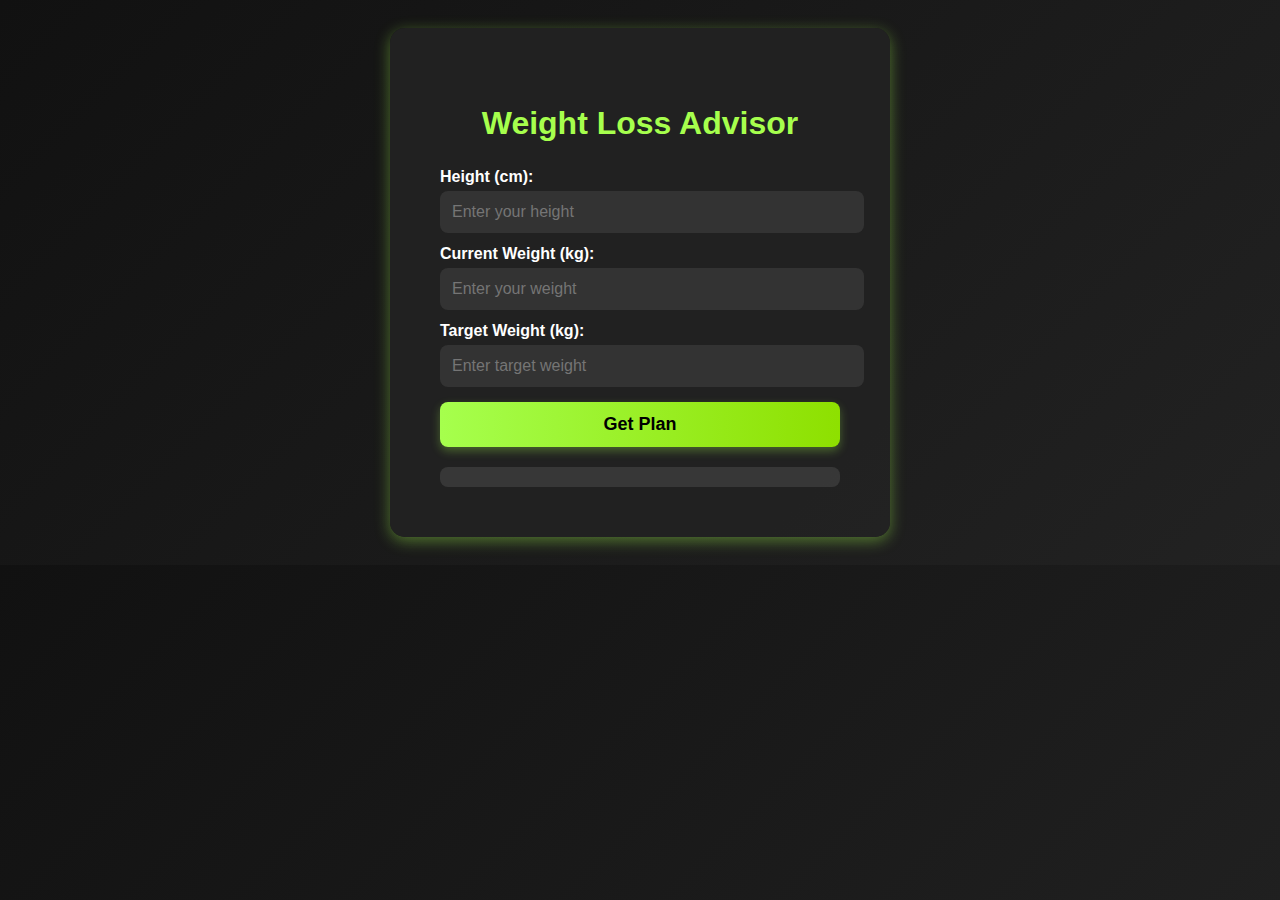
<file: FitEra/weight_loss.html>
<!DOCTYPE html>
<html lang="en">
  <head>
    <meta charset="UTF-8" />
    <meta name="viewport" content="width=device-width, initial-scale=1.0" />
    <link
      href="https://unpkg.com/boxicons@2.1.4/css/boxicons.min.css"
      rel="stylesheet"
    />
    <title>Fitness Advisor</title>
    <style>
      body {
        font-family: "Poppins", sans-serif;
        background: linear-gradient(135deg, #111, #222);
        color: white;
        text-align: center;
        padding: 20px;
      }

      .container {
        width: 100%;
        max-width: 400px;
        margin: auto;
        background: rgba(34, 34, 34, 0.9);
        padding: 50px;
        border-radius: 15px;
        box-shadow: 0px 4px 15px rgba(166, 255, 77, 0.4);
        transition: transform 0.3s ease-in-out, box-shadow 0.3s ease-in-out;
      }

      .container:hover {
        transform: scale(1.03);
        box-shadow: 0px 4px 20px rgba(166, 255, 77, 0.5);
      }

      h1 {
        font-size: 24px;
        margin-bottom: 20px;
      }

      .container h2 {
        color: #a6ff4d;
        font-size: 2rem;
      }

      label {
        font-size: 16px;
        font-weight: 600;
        display: block;
        text-align: left;
        margin-top: 12px;
      }

      input {
        width: 100%;
        padding: 12px;
        margin-top: 5px;
        border: none;
        border-radius: 8px;
        background: #333;
        color: white;
        font-size: 16px;
        outline: none;
        transition: all 0.3s ease;
      }

      input:focus {
        background: #444;
        box-shadow: 0px 0px 10px rgba(166, 255, 77, 0.5);
        transform: scale(1.02);
      }

      button {
        width: 100%;
        background: linear-gradient(90deg, #a6ff4d, #8ee000);
        color: black;
        padding: 12px;
        margin-top: 15px;
        border: none;
        border-radius: 8px;
        font-size: 18px;
        font-weight: bold;
        cursor: pointer;
        transition: all 0.3s ease;
        box-shadow: 0px 4px 10px rgba(166, 255, 77, 0.3);
      }

      button:hover {
        background: linear-gradient(90deg, #8ee000, #a6ff4d);
        transform: translateY(-3px);
        box-shadow: 0px 4px 15px rgba(166, 255, 77, 0.6);
      }

      #result {
        margin-top: 20px;
        font-size: 16px;
        font-weight: 500;
        color: #ffffff;
        text-align: left;
        background: rgba(255, 255, 255, 0.1);
        padding: 10px;
        border-radius: 8px;
      }
    </style>
  </head>
  <body>
    <div class="container">
      <h2>Weight Loss Advisor</h2>
      <label>Height (cm):</label>
      <input type="number" id="height" placeholder="Enter your height" />
      <label>Current Weight (kg):</label>
      <input type="number" id="currentWeight" placeholder="Enter your weight" />
      <label>Target Weight (kg):</label>
      <input
        type="number"
        id="targetWeight"
        placeholder="Enter target weight"
      />
      <button onclick="generatePlan()">Get Plan</button>
      <div id="result"></div>
    </div>

    <script>
      function generatePlan() {
        let height = parseFloat(document.getElementById("height").value);
        let currentWeight = parseFloat(
          document.getElementById("currentWeight").value
        );
        let targetWeight = parseFloat(
          document.getElementById("targetWeight").value
        );
        let resultDiv = document.getElementById("result");

        if (isNaN(height) || isNaN(currentWeight) || isNaN(targetWeight)) {
          resultDiv.innerHTML = "Please enter valid numbers.";
          return;
        }

        let weightToLose = currentWeight - targetWeight;
        let maxAllowedLoss = currentWeight * 0.15;

        if (weightToLose <= 0) {
          resultDiv.innerHTML =
            "Target weight must be less than current weight.";
          return;
        }
        if (weightToLose > maxAllowedLoss) {
          resultDiv.innerHTML = `You shouldn't lose more than 15% of your current weight! (Max: ${maxAllowedLoss.toFixed(
            2
          )} kg)`;
          return;
        }

        let fitnessPlan = "";
        let dietPlan = "";
        let mealplanner = "";

        if (weightToLose <= 3) {
          fitnessPlan = `
    <i class='bx bxs-right-arrow'></i> <b>Strength Training (3x/week) – Squats, Push-ups, Shoulder Press, Rows (3 sets, 10-12 reps)<br>

    <i class='bx bxs-right-arrow'></i><b>Cardio (4-5x/week) – Brisk Walking (40 min) OR Cycling/Running (30 min)<br>

    <i class='bx bxs-right-arrow'></i><b>Core & Mobility (3x/week) – Planks, Russian Twists, Stretching, Yoga<br>

    <i class='bx bxs-right-arrow'></i><b>Daily Steps – 5,000+<br>

`;
          dietPlan = `
    <i class='bx bxs-right-arrow'></i> <b>Protein (40%) – Eggs, Chicken, Fish, Paneer, Lentils (1.2-1.5g/kg body weight)<br>

    <i class='bx bxs-right-arrow'></i> <b> Carbs (30-35%) – Whole grains, Quinoa, Fruits (Moderate intake)<br>

    <i class='bx bxs-right-arrow'></i> <b>Fats (25-30%) – Nuts, Avocado, Olive Oil<br>


    <i class='bx bxs-right-arrow'></i> <b>Hydration – 3L water daily<br>
`;
          mealplanner = `
      <i class='bx bxs-right-arrow'></i> <b>Breakfast: Oatmeal + Nuts + 2 Boiled Eggs<br>

    <i class='bx bxs-right-arrow'></i> <b>Snack: Greek Yogurt + Almonds<br>

    <i class='bx bxs-right-arrow'></i> <b> Lunch: Grilled Chicken/Tofu + Brown Rice + Salad<br>

    <i class='bx bxs-right-arrow'></i> <b>Evening Snack: Green Tea + Handful of Walnuts<br>

    <i class='bx bxs-right-arrow'></i> <b>Dinner: Stir-fried Veggies + Paneer/Fish (Light meal)<br>

`;
        } else if (weightToLose <= 5) {
          fitnessPlan = `
    <i class='bx bxs-right-arrow'></i> <b>Strength Training (4x/week) – Squats, Deadlifts, Push-ups, Shoulder Press, Rows (3-4 sets, 10-12 reps)<br>

    <i class='bx bxs-right-arrow'></i><b>Cardio (5x/week) – HIIT (20 min) OR Running/Cycling/Brisk Walking (40 min)<br>

    <i class='bx bxs-right-arrow'></i>Core & Mobility (3x/week) – Planks, Russian Twists, Bicycle Crunches, Stretching<br>

    <i class='bx bxs-right-arrow'></i><b>Daily Steps – 7,000+<br>

`;
          dietPlan = `
    <i class='bx bxs-right-arrow'></i> <b> Protein (45%) – Eggs, Chicken, Fish, Paneer, Lentils (1.5-1.8g/kg body weight)<br>

    <i class='bx bxs-right-arrow'></i> <b> Carbs (25-30%) – Whole grains, Brown Rice, Quinoa, Fruits (Controlled intake)<br>

    <i class='bx bxs-right-arrow'></i> <b>Fats (25-30%) – Nuts, Avocado, Olive Oil, Chia Seeds<br>


    <i class='bx bxs-right-arrow'></i> <b>Hydration – 3.5L water daily<br>
`;
          mealplanner = `
      <i class='bx bxs-right-arrow'></i> <b>Breakfast: Scrambled eggs (2) + Whole wheat toast + Nuts<br>

    <i class='bx bxs-right-arrow'></i> <b>Snack: Greek Yogurt + Flaxseeds<br>

    <i class='bx bxs-right-arrow'></i> <b>Lunch: Grilled Chicken/Tofu + Brown Rice + Salad<br>

    <i class='bx bxs-right-arrow'></i> <b>Evening Snack: Green Tea + Handful of Almonds<br>

    <i class='bx bxs-right-arrow'></i> <b> Dinner: Stir-fried Veggies + Paneer/Fish (Low-carb meal)<br>

`;
        } else if (weightToLose <= 7) {
          fitnessPlan = `
    <i class='bx bxs-right-arrow'></i>Strength Training (4x/week) – Squats, Deadlifts, Push-ups, Shoulder Press, Rows (4 sets, 10-12 reps)<br>

    <i class='bx bxs-right-arrow'></i><b>Cardio (5-6x/week) – HIIT (25 min) OR Running/Cycling/Stair Climbing (45 min)<br>

    <i class='bx bxs-right-arrow'></i><b>Core & Mobility (4x/week) – Planks, Bicycle Crunches, Russian Twists, Stretching<br>

    <i class='bx bxs-right-arrow'></i><b>Daily Steps – 10,000+<br>

`;
          dietPlan = `
    <i class='bx bxs-right-arrow'></i> <b>Protein (45%) – Eggs, Chicken, Fish, Paneer, Lentils (1.8-2g/kg body weight)<br>

    <i class='bx bxs-right-arrow'></i> <b> Carbs (25-30%) – Brown Rice, Quinoa, Sweet Potato (Controlled intake)<br>

    <i class='bx bxs-right-arrow'></i> <b>Fats (25-30%) – Nuts, Avocado, Olive Oil, Chia Seeds<br>


    <i class='bx bxs-right-arrow'></i> <b>Hydration – 4L water daily<br>
`;
          mealplanner = `
    <i class='bx bxs-right-arrow'></i> <b>Breakfast: Boiled eggs (3) + Oats with nuts<br>

    <i class='bx bxs-right-arrow'></i> <b>Snack: Greek Yogurt + Flaxseeds<br>

    <i class='bx bxs-right-arrow'></i> <b>Lunch: Grilled Chicken/Tofu + Steamed Veggies + Brown Rice<br>

    <i class='bx bxs-right-arrow'></i> <b>Evening Snack: Green Tea + Handful of Almonds<br>

    <i class='bx bxs-right-arrow'></i> <b>Dinner: Stir-fried Veggies + Paneer/Fish (Low-carb meal)<br>

`;
        } else if (weightToLose <= 10) {
          fitnessPlan = `
    <i class='bx bxs-right-arrow'></i> <b>Strength Training (3-4x/week) – Squats, Lunges, Push-ups, Deadlifts (3 sets, 8-12 reps)<br>

    <i class='bx bxs-right-arrow'></i><b> Cardio (4-5x/week) – HIIT (15-20 min) or Walking/Running (30-45 min)<br>

    <i class='bx bxs-right-arrow'></i><b>Core & Flexibility (2-3x/week) – Planks, Yoga, Stretching<br>

    <i class='bx bxs-right-arrow'></i><b>  Daily Steps – 12,000+<br>

`;
          dietPlan = `
    <i class='bx bxs-right-arrow'></i> <b>Protein (40%) – Chicken, Fish, Eggs, Lentils<br>

    <i class='bx bxs-right-arrow'></i> <b>Carbs (30-35%) – Brown Rice, Oats, Whole Wheat Bread<br>

    <i class='bx bxs-right-arrow'></i> <b>Fats (20-25%) – Nuts, Avocado, Olive Oil<br>


    <i class='bx bxs-right-arrow'></i> <b>Hydration – 3L water daily<br>
`;
          mealplanner = `
    <i class='bx bxs-right-arrow'></i> <b>Breakfast: Scrambled eggs + Whole wheat toast + Avocado<br>

    <i class='bx bxs-right-arrow'></i> <b>Snack: Nuts or Protein shake<br>

    <i class='bx bxs-right-arrow'></i> <b>Lunch: Grilled Chicken/Fish + Quinoa + Veggies<br>

    <i class='bx bxs-right-arrow'></i> <b>Evening Snack: Green tea + Almonds<br>

    <i class='bx bxs-right-arrow'></i> <b>Dinner: Stir-fried Tofu + Brown Rice + Vegetables<br>

`;
        } else if (weightToLose <= 12) {
          fitnessPlan = `
    <i class='bx bxs-right-arrow'></i> <b>Strength Training (4x/week) – Bench Press, Deadlifts, Squats, Lunges (4 sets, 10-12 reps)<br>

    <i class='bx bxs-right-arrow'></i><b> Cardio (6x/week) – HIIT (20-25 min) OR Running/Cycling (45-60 min)<br>

    <i class='bx bxs-right-arrow'></i><b> Core & Mobility (4x/week) – Planks, Hanging Leg Raises, Russian Twists, Yoga <br>

    <i class='bx bxs-right-arrow'></i><b>  Daily Steps – 15,000+<br>

`;
          dietPlan = `
    <i class='bx bxs-right-arrow'></i> <b>Protein (45%) – Chicken, Fish, Eggs, Tofu (1.5-2g per kg body weight)<br>

    <i class='bx bxs-right-arrow'></i> <b>Carbs (25-30%) – Brown Rice, Quinoa, Sweet Potato (Lower carb intake)<br>

    <i class='bx bxs-right-arrow'></i> <b>Fats (25%) – Avocado, Nuts, Olive Oil<br>


    <i class='bx bxs-right-arrow'></i> <b>Hydration – 4L water daily<br>
`;
          mealplanner = `
    <i class='bx bxs-right-arrow'></i> <b>Breakfast: Scrambled eggs + Whole wheat toast + Avocado<br>

    <i class='bx bxs-right-arrow'></i> <b>Snack: Nuts or Protein shake<br>

    <i class='bx bxs-right-arrow'></i> <b>Lunch: Grilled Chicken/Fish + Quinoa + Veggies<br>

    <i class='bx bxs-right-arrow'></i> <b>Evening Snack: Green tea + Almonds<br>

    <i class='bx bxs-right-arrow'></i> <b>Dinner: Stir-fried Tofu + Brown Rice + Vegetables<br>

`;
        } else {
          fitnessPlan = `
    <i class='bx bxs-right-arrow'></i> Strength Training (6x/week) – Squats, Deadlifts, Push-ups, Shoulder Press, Rows (4 sets, 12-15 reps)<br>

    <i class='bx bxs-right-arrow'></i><b>  Cardio (6x/week) – HIIT (30 min) OR Running/Stair Climbing/Cycling (60 min)<br>

    <i class='bx bxs-right-arrow'></i><b> Core & Mobility (5x/week) – Planks, Bicycle Crunches, Russian Twists, Stretching <br>

    <i class='bx bxs-right-arrow'></i><b>  Daily Steps – 15,000+<br>

`;
          dietPlan = `
    <i class='bx bxs-right-arrow'></i> <b>Protein (50%) – Chicken, Fish, Eggs, Paneer, Lentils (2-2.2g/kg body weight)<br>

    <i class='bx bxs-right-arrow'></i> <b>Carbs (20-25%) – Brown Rice, Quinoa, Oats (Minimized intake)<br>

    <i class='bx bxs-right-arrow'></i> <b>Fats (25-30%) – Avocado, Nuts, Olive Oil, Chia Seeds<br>


    <i class='bx bxs-right-arrow'></i> <b>Hydration – 5L water daily<br>
`;
          mealplanner = `
    <i class='bx bxs-right-arrow'></i> <b>Breakfast: Scrambled eggs (3) + Spinach + Whole wheat toast<br>

    <i class='bx bxs-right-arrow'></i> <b>Snack: Protein shake + Almonds<br>

    <i class='bx bxs-right-arrow'></i> <b>Lunch: Grilled Chicken + Steamed Veggies + Quinoa<br>

    <i class='bx bxs-right-arrow'></i> <b>Evening Snack: Green tea + Handful of walnuts<br>

    <i class='bx bxs-right-arrow'></i> <b>Dinner: Stir-fried Tofu/Paneer + Leafy Greens (No rice at night)<br>

`;
        }

        resultDiv.innerHTML = `<h3>Fitness Plan</h3><p>${fitnessPlan}</p>
                                   <h3>Diet Plan</h3><p>${dietPlan}</p>
                                   <h3>Meal Plan</h3><p>${mealplanner}</p> `;
      }
    </script>
  </body>
</html>
</file>
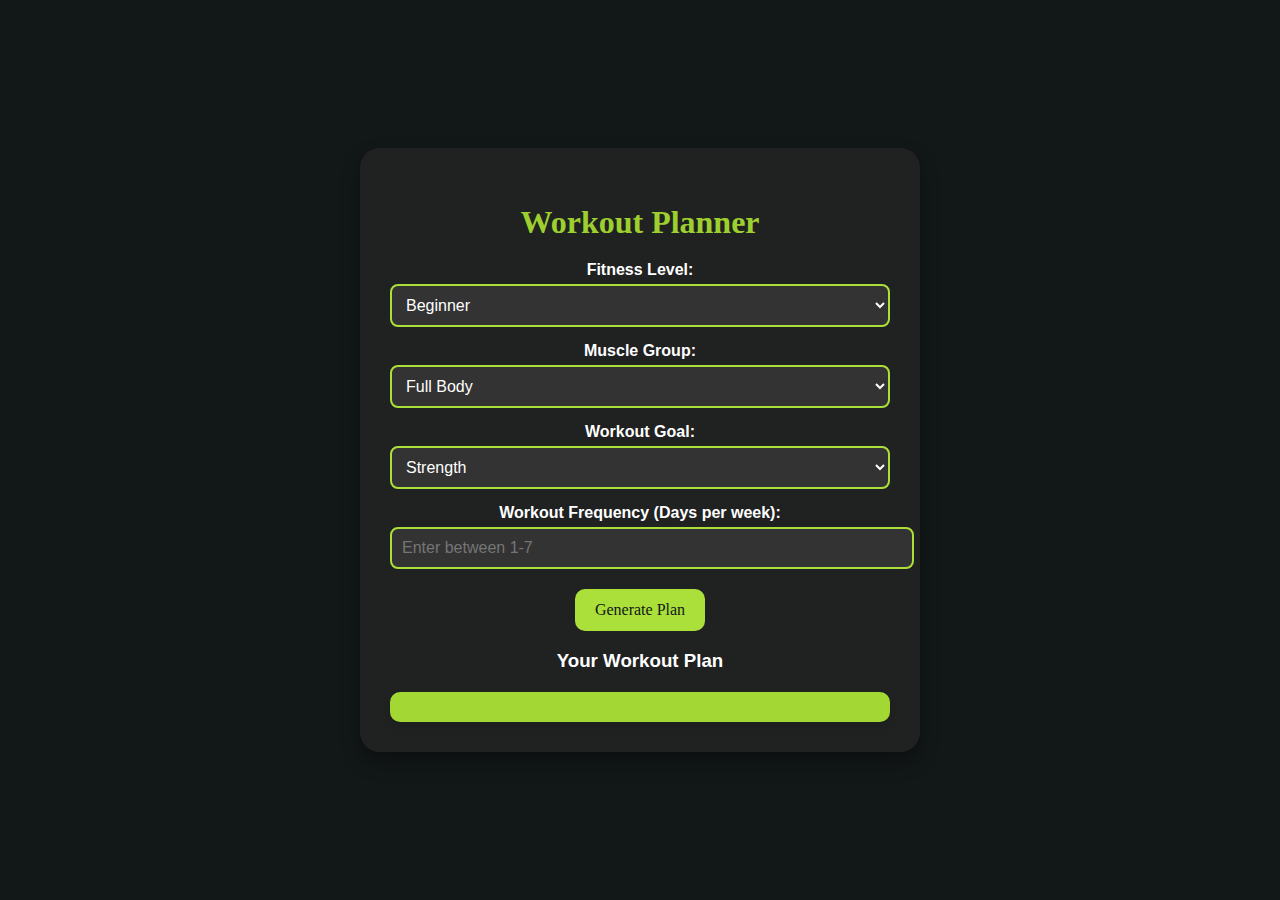
<file: FitEra/workout_plans.html>
<!DOCTYPE html>
<html lang="en">
<head>
    <meta charset="UTF-8">
    <meta name="viewport" content="width=device-width, initial-scale=1.0">
    <title>Fitera - Workout Planner</title>
    <style>
        :root {
            --first-color: hsl(79, 72%, 55%);
            --first-color-light: hsl(79, 97%, 77%);
            --first-color-alt: hsl(79, 67%, 52%);
            --first-color-dark: hsl(79, 63%, 50%);
            --first-color-gray: hsl(79, 6%, 64%);
            --title-color: hsl(180, 4%, 98%);
            --title-color-black: hsl(180, 4%, 12%);
            --text-color: hsl(180, 4%, 72%);
            --text-color-light: hsl(180, 4%, 65%);
            --body-color: hsl(180, 12%, 8%);
            --body-font: "Red Hat Display", sans-serif;
            --second-font: "Kaushan Script", cursive;
        }

        body {
            font-family: var(--body-font);
            background-color: var(--body-color);
            color: var(--title-color);
            margin: 0;
            padding: 0;
            display: flex;
            justify-content: center;
            align-items: center;
            height: 100vh;
        }

        .container {
            background: rgba(34, 34, 34, 0.9);
            border-radius: 20px;
            box-shadow: 0 10px 20px rgba(0, 0, 0, 0.3);
            padding: 30px;
            width: 90%;
            max-width: 500px;
            text-align: center;
        }

        h2 {
            font-family: var(--second-font);
            font-size: 2rem;
            color: var(--first-color-dark);
            margin-bottom: 20px;
        }

        h3{
            color:#ffffff;
        }

        label {
            display: block;
            font-weight: bold;
            margin: 15px 0 5px;
            color: #ffffff;
        }

        select, input {
            width: 100%;
            padding: 10px;
            border: 2px solid var(--first-color);
            border-radius: 8px;
            background-color: #333;
            color: #ffffff;
            font-size: 1rem;
            outline: none;
        }

        button {
            margin-top: 20px;
            padding: 12px 20px;
            background-color: var(--first-color);
            color: var(--body-color);
            border: none;
            border-radius: 10px;
            font-size: 1rem;
            font-family: var(--second-font);
            cursor: pointer;
            transition: transform 0.2s, box-shadow 0.2s;
        }

        button:hover {
            transform: scale(1.05);
            box-shadow: 0 5px 10px rgba(0, 0, 0, 0.2);
        }

        #workoutPlan {
            margin-top: 20px;
            padding: 15px;
            background: var(--first-color-alt);
            border-radius: 10px;
            color: var(--body-color);
            box-shadow: 0 5px 10px rgba(0, 0, 0, 0.1);
        }

        p {
            margin: 10px 0;
            line-height: 1.5;
        }

        @media (max-width: 600px) {
            .container {
                padding: 20px;
            }

            h2 {
                font-size: 1.5rem;
            }

            select, input, button {
                font-size: 0.9rem;
            }
        }
    </style>
</head>
<body>
    <div class="container">
        <h2>Workout Planner</h2>
        <label for="fitnessLevel">Fitness Level:</label>
        <select id="fitnessLevel">
            <option>Beginner</option>
            <option>Intermediate</option>
            <option>Advanced</option>
        </select>

        <label for="muscleGroup">Muscle Group:</label>
        <select id="muscleGroup">
            <option>Full Body</option>
            <option>Chest</option>
            <option>Back</option>
            <option>Legs</option>
            <option>Arms</option>
            <option>Core</option>
        </select>

        <label for="goal">Workout Goal:</label>
        <select id="goal">
            <option>Strength</option>
            <option>Hypertrophy</option>
            <option>Endurance</option>
            <option>Fat Loss</option>
        </select>

        <label for="frequency">Workout Frequency (Days per week):</label>
        <input type="number" id="frequency" min="1" max="7" placeholder="Enter between 1-7">

        <button onclick="generatePlan()">Generate Plan</button>

        <h3>Your Workout Plan</h3>
        <div id="workoutPlan"></div>
    </div>

    <script>
        function generatePlan() {
            let level = document.getElementById("fitnessLevel").value;
            let muscle = document.getElementById("muscleGroup").value;
            let goal = document.getElementById("goal").value;
            let frequency = document.getElementById("frequency").value;

            if (frequency < 1 || frequency > 7 || frequency === "") {
                alert("Please enter a valid workout frequency (1-7)." );
                return;
            }

            let exercises = {
                "Beginner": {
                    "Full Body": ["Jumping Jacks", "Push-ups", "Squats"],
                    "Chest": ["Knee Push-ups", "Chest Press (Light)"],
                    "Back": ["Bent-over Rows", "Lat Pulldown"],
                    "Legs": ["Bodyweight Squats", "Lunges"],
                    "Arms": ["Bicep Curls (Light)", "Triceps Dips"],
                    "Core": ["Planks", "Crunches"]
                },
                "Intermediate": {
                    "Full Body": ["Burpees", "Pull-ups", "Deadlifts"],
                    "Chest": ["Bench Press", "Incline Dumbbell Press"],
                    "Back": ["Pull-ups", "Deadlifts"],
                    "Legs": ["Squats", "Lunges", "Leg Press"],
                    "Arms": ["Barbell Curls", "Triceps Extensions"],
                    "Core": ["Russian Twists", "Hanging Leg Raises"]
                },
                "Advanced": {
                    "Full Body": ["Muscle-ups", "Handstand Push-ups", "Power Cleans"],
                    "Chest": ["Weighted Dips", "Decline Bench Press"],
                    "Back": ["Weighted Pull-ups", "Rack Pulls"],
                    "Legs": ["Bulgarian Split Squats", "Snatch", "Pistol Squats"],
                    "Arms": ["EZ Bar Curls", "Skull Crushers"],
                    "Core": ["Dragon Flags", "Ab Rollouts"]
                }
            };

            let goalModifiers = {
                "Strength": "Heavy weights, Low reps (3-6 reps)",
                "Hypertrophy": "Moderate weights, Medium reps (8-12 reps)",
                "Endurance": "Light weights, High reps (15-20 reps)",
                "Fat Loss": "Circuit Training, High intensity, Low rest periods"
            };

            let selectedExercises = exercises[level][muscle] || [];
            let trainingApproach = goalModifiers[goal];

            let plan = `
                <p><strong>Level:</strong> ${level}</p>
                <p><strong>Muscle Group:</strong> ${muscle}</p>
                <p><strong>Goal:</strong> ${goal}</p>
                <p><strong>Frequency:</strong> ${frequency} days/week</p>
                <p><strong>Suggested Exercises:</strong> ${selectedExercises.join(", ")}</p>
                <p><strong>Training Approach:</strong> ${trainingApproach}</p>
            `;

            document.getElementById("workoutPlan").innerHTML = plan;
        }
    </script>
</body>
</html>
</file>
